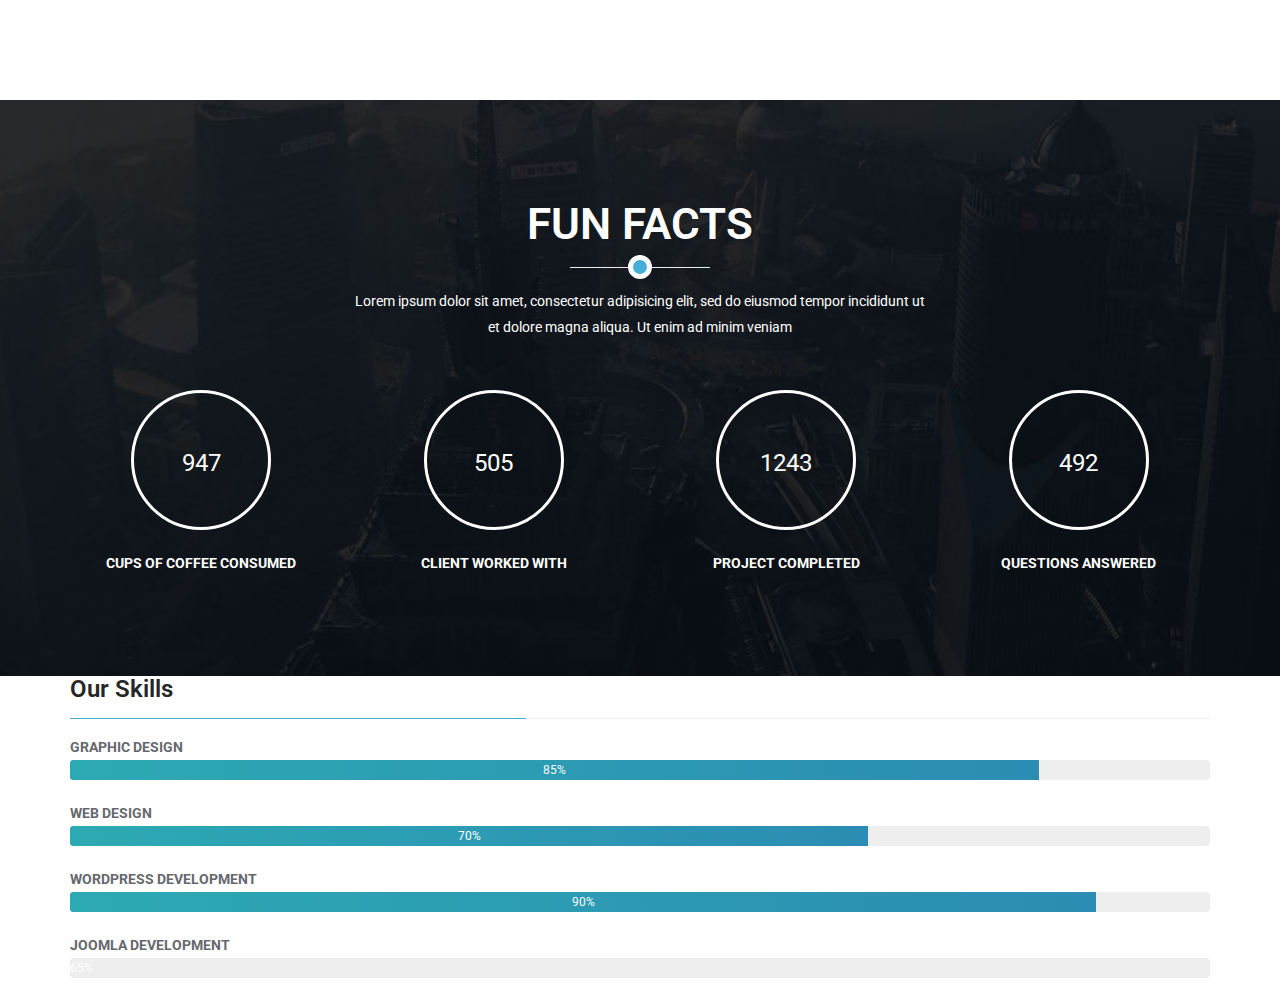
<file: LibreriasDiseñoWeb/JqueryInview/index.html>
<!DOCTYPE html>
<html lang="en">
<head>
    <meta charset="UTF-8">
    <title>JqueryInview</title>
    <link href="css/bootstrap.min.css" rel="stylesheet">
    <link href="css/main.css" rel="stylesheet">
</head>
<body>

    <section id="animated-number">
        <div class="container">
            <div class="section-header">
                <h2 class="section-title text-center wow fadeInDown">Fun Facts</h2>
                <p class="text-center wow fadeInDown">Lorem ipsum dolor sit amet, consectetur adipisicing elit, sed do eiusmod tempor incididunt ut <br> et dolore magna aliqua. Ut enim ad minim veniam</p>
            </div>

            <div class="row text-center">
                <div class="col-sm-3 col-xs-6">
                    <div class="wow fadeInUp" data-wow-duration="400ms" data-wow-delay="0ms">
                        <div class="animated-number" data-digit="2305" data-duration="1000"></div>
                        <strong>CUPS OF COFFEE CONSUMED</strong>
                    </div>
                </div>
                <div class="col-sm-3 col-xs-6">
                    <div class="wow fadeInUp" data-wow-duration="400ms" data-wow-delay="100ms">
                        <div class="animated-number" data-digit="1231" data-duration="1000"></div>
                        <strong>CLIENT WORKED WITH</strong>
                    </div>
                </div>
                <div class="col-sm-3 col-xs-6">
                    <div class="wow fadeInUp" data-wow-duration="400ms" data-wow-delay="200ms">
                        <div class="animated-number" data-digit="3025" data-duration="1000"></div>
                        <strong>PROJECT COMPLETED</strong>
                    </div>
                </div>
                <div class="col-sm-3 col-xs-6">
                    <div class="wow fadeInUp" data-wow-duration="400ms" data-wow-delay="300ms">
                        <div class="animated-number" data-digit="1199" data-duration="1000"></div>
                        <strong>QUESTIONS ANSWERED</strong>
                    </div>
                </div>
            </div>
        </div>
    </section><!--/#animated-number-->

            <div class="container">

                <div class="row">
                    <div class="col-sm-12">
                        <h3 class="column-title">Our Skills</h3>
                        <strong>GRAPHIC DESIGN</strong>
                        <div class="progress">
                            <div class="progress-bar progress-bar-primary" role="progressbar" data-width="85">85%</div>
                        </div>
                        <strong>WEB DESIGN</strong>
                        <div class="progress">
                            <div class="progress-bar progress-bar-primary" role="progressbar" data-width="70">70%</div>
                        </div>
                        <strong>WORDPRESS DEVELOPMENT</strong>
                        <div class="progress">
                            <div class="progress-bar progress-bar-primary" role="progressbar" data-width="90">90%</div>
                        </div>
                        <strong>JOOMLA DEVELOPMENT</strong>
                        <div class="progress">
                            <div class="progress-bar progress-bar-primary" role="progressbar" data-width="65">65%</div>
                        </div>
                    </div>

                </div>
            </div>

    <script src="js/jquery.js"></script>
        <script src="js/bootstrap.min.js"></script>
        <script src="js/jquery.inview.min.js"></script>
        <script src="js/main.js"></script>
</body>
</html>
</file>
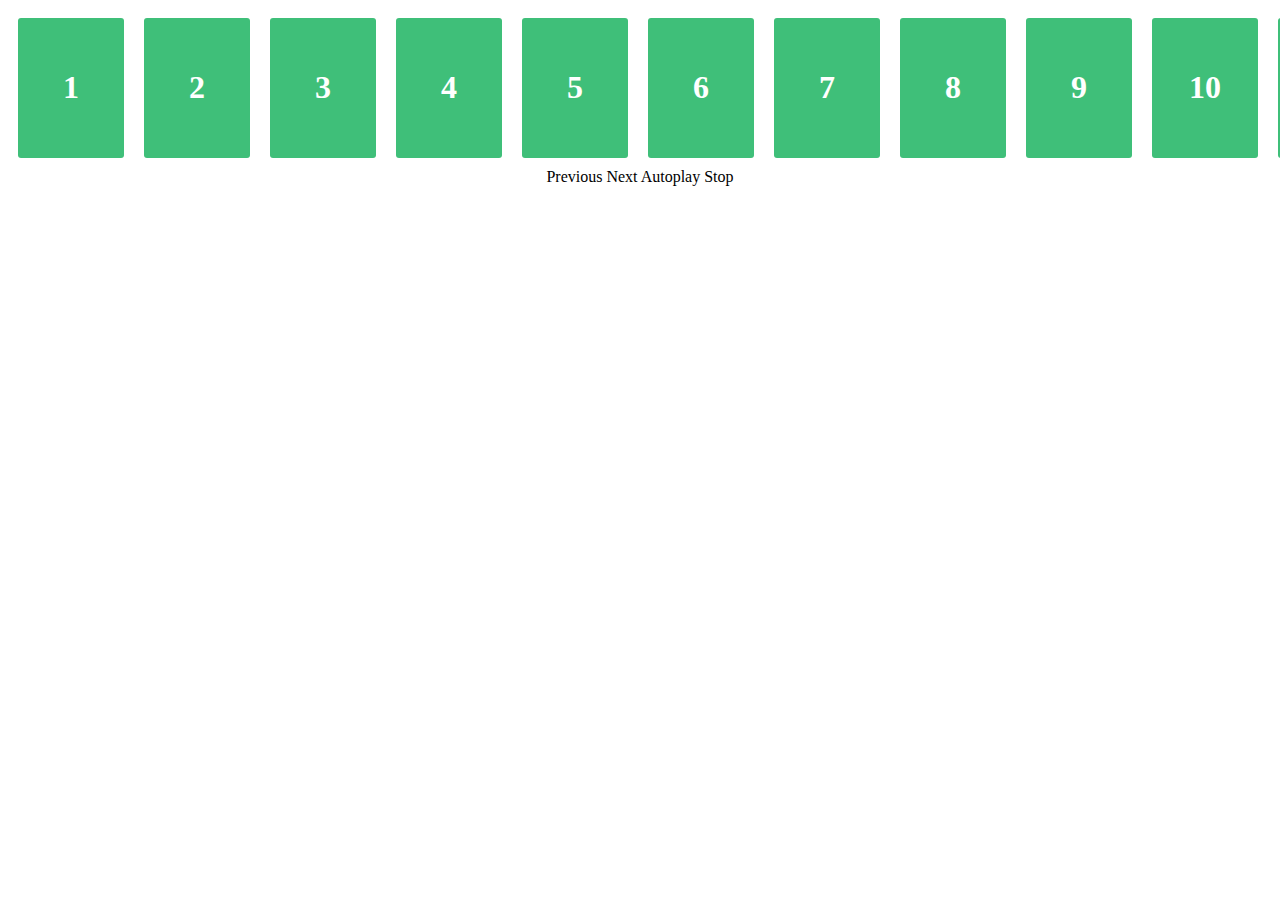
<file: LibreriasDiseñoWeb/JqueryOwlCarousel/index.html>
<!DOCTYPE html>
<html lang="en">
<head>
    <meta charset="UTF-8">
    <title>OwlCarousel</title>
    <link href="css/owl.carousel.css" rel="stylesheet">

    <style>
    #owl-demo .item{
        background: #3fbf79;
        padding: 30px 0px;
        margin: 10px;
        color: #FFF;
        -webkit-border-radius: 3px;
        -moz-border-radius: 3px;
        border-radius: 3px;
        text-align: center;
        }
        .customNavigation{
        text-align: center;
        }
        .customNavigation a{
        -webkit-user-select: none;
        -khtml-user-select: none;
        -moz-user-select: none;
        -ms-user-select: none;
        user-select: none;
        -webkit-tap-highlight-color: rgba(0, 0, 0, 0);
        }
    </style>
</head>
<body>

<div id="owl-demo" class="owl-carousel owl-theme">
  <div class="item"><h1>1</h1></div>
  <div class="item"><h1>2</h1></div>
  <div class="item"><h1>3</h1></div>
  <div class="item"><h1>4</h1></div>
  <div class="item"><h1>5</h1></div>
  <div class="item"><h1>6</h1></div>
  <div class="item"><h1>7</h1></div>
  <div class="item"><h1>8</h1></div>
  <div class="item"><h1>9</h1></div>
  <div class="item"><h1>10</h1></div>
  <div class="item"><h1>11</h1></div>
  <div class="item"><h1>12</h1></div>
  <div class="item"><h1>13</h1></div>
  <div class="item"><h1>14</h1></div>
  <div class="item"><h1>15</h1></div>
  <div class="item"><h1>16</h1></div>
</div>

<div class="customNavigation">
  <a class="btn prev">Previous</a>
  <a class="btn next">Next</a>
  <a class="btn play">Autoplay</a>
  <a class="btn stop">Stop</a>
</div>

    <script src="js/jquery.js"></script>
    <script src="js/owl.carousel.min.js"></script>

    <script>
    $(document).ready(function() {

        var owl = $("#owl-demo");

        owl.owlCarousel({
          items : 10, //10 items above 1000px browser width
          itemsDesktop : [1000,5], //5 items between 1000px and 901px
          itemsDesktopSmall : [900,3], // betweem 900px and 601px
          itemsTablet: [600,2], //2 items between 600 and 0
          itemsMobile : false // itemsMobile disabled - inherit from itemsTablet option
        });

        // Custom Navigation Events
        $(".next").click(function(){
        owl.trigger('owl.next');
        })
        $(".prev").click(function(){
        owl.trigger('owl.prev');
        })
        $(".play").click(function(){
        owl.trigger('owl.play',1000); //owl.play event accept autoPlay speed as second parameter
        })
        $(".stop").click(function(){
        owl.trigger('owl.stop');
        })

        });
    </script>
</body>
</html>
</file>
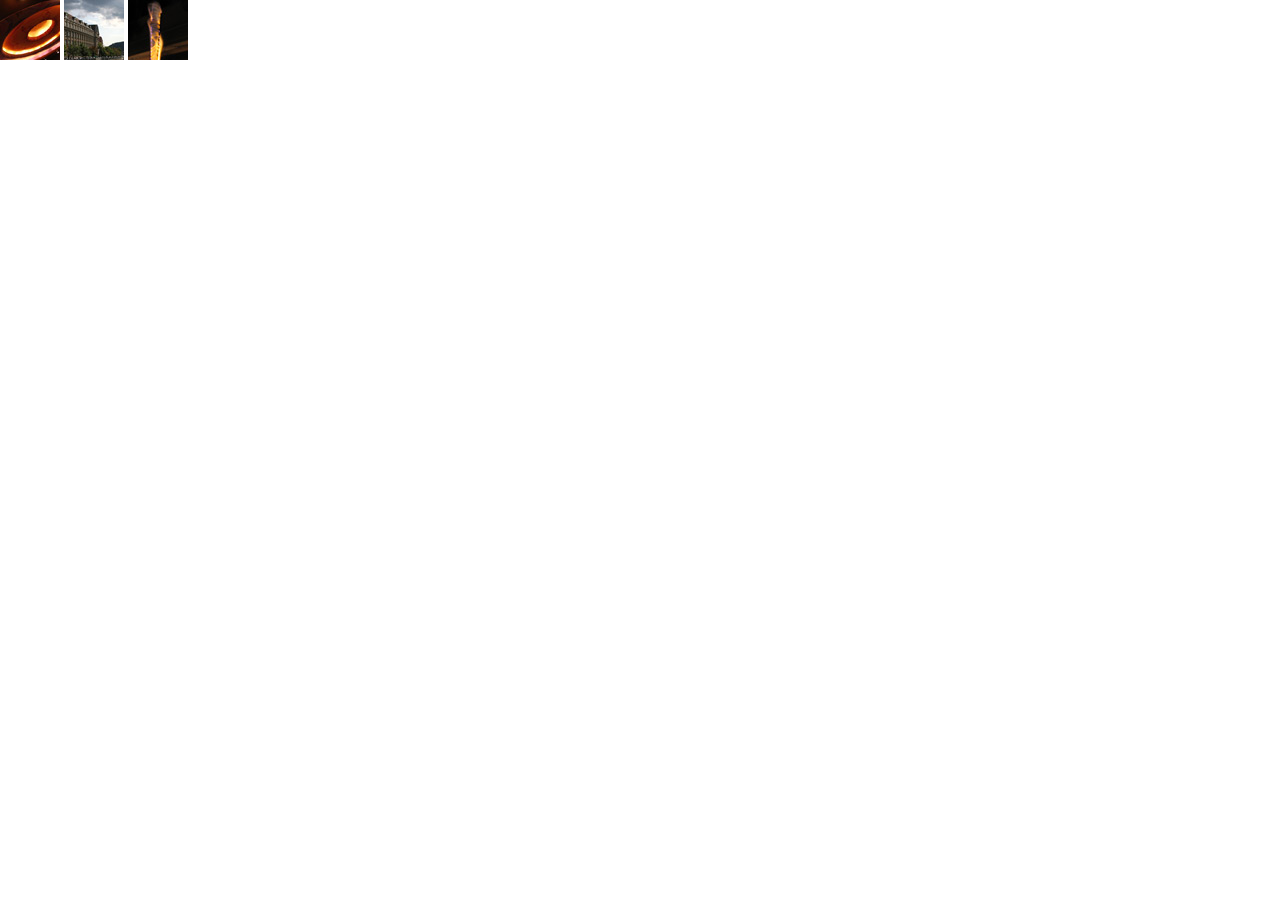
<file: LibreriasDiseñoWeb/JqueryPrettyPhoto/index.html>
<!DOCTYPE html>
<html lang="en">
<head>
    <meta charset="UTF-8">
    <title>Pretty Photo</title>
    <link href="css/bootstrap.min.css" rel="stylesheet">
    <link href="css/font-awesome.min.css" rel="stylesheet">
    <link href="css/prettyPhoto.css" rel="stylesheet">
</head>
<body>
    <a href="images/fullscreen/1.jpg" rel="prettyPhoto[pp_gal]" title="You can add caption to pictures."><img src="images/thumbnails/t_1.jpg" width="60" height="60" alt="Red round shape" /></a>

    <a href="images/fullscreen/2.jpg" rel="prettyPhoto[pp_gal]"><img src="images/thumbnails/t_2.jpg" width="60" height="60" alt="Nice building" /></a>

    <a href="images/fullscreen/3.jpg" rel="prettyPhoto[pp_gal]"><img src="images/thumbnails/t_3.jpg" width="60" height="60" alt="Fire!" /></a>

    <script src="js/jquery.js"></script>
    <script src="js/bootstrap.min.js"></script>
    <script src="js/jquery.prettyPhoto.js"></script>

    <script type="text/javascript">
        $(document).ready(function() {
            $("a[rel^='prettyPhoto']").prettyPhoto();
        })
    </script>
</body>
</html>
</file>
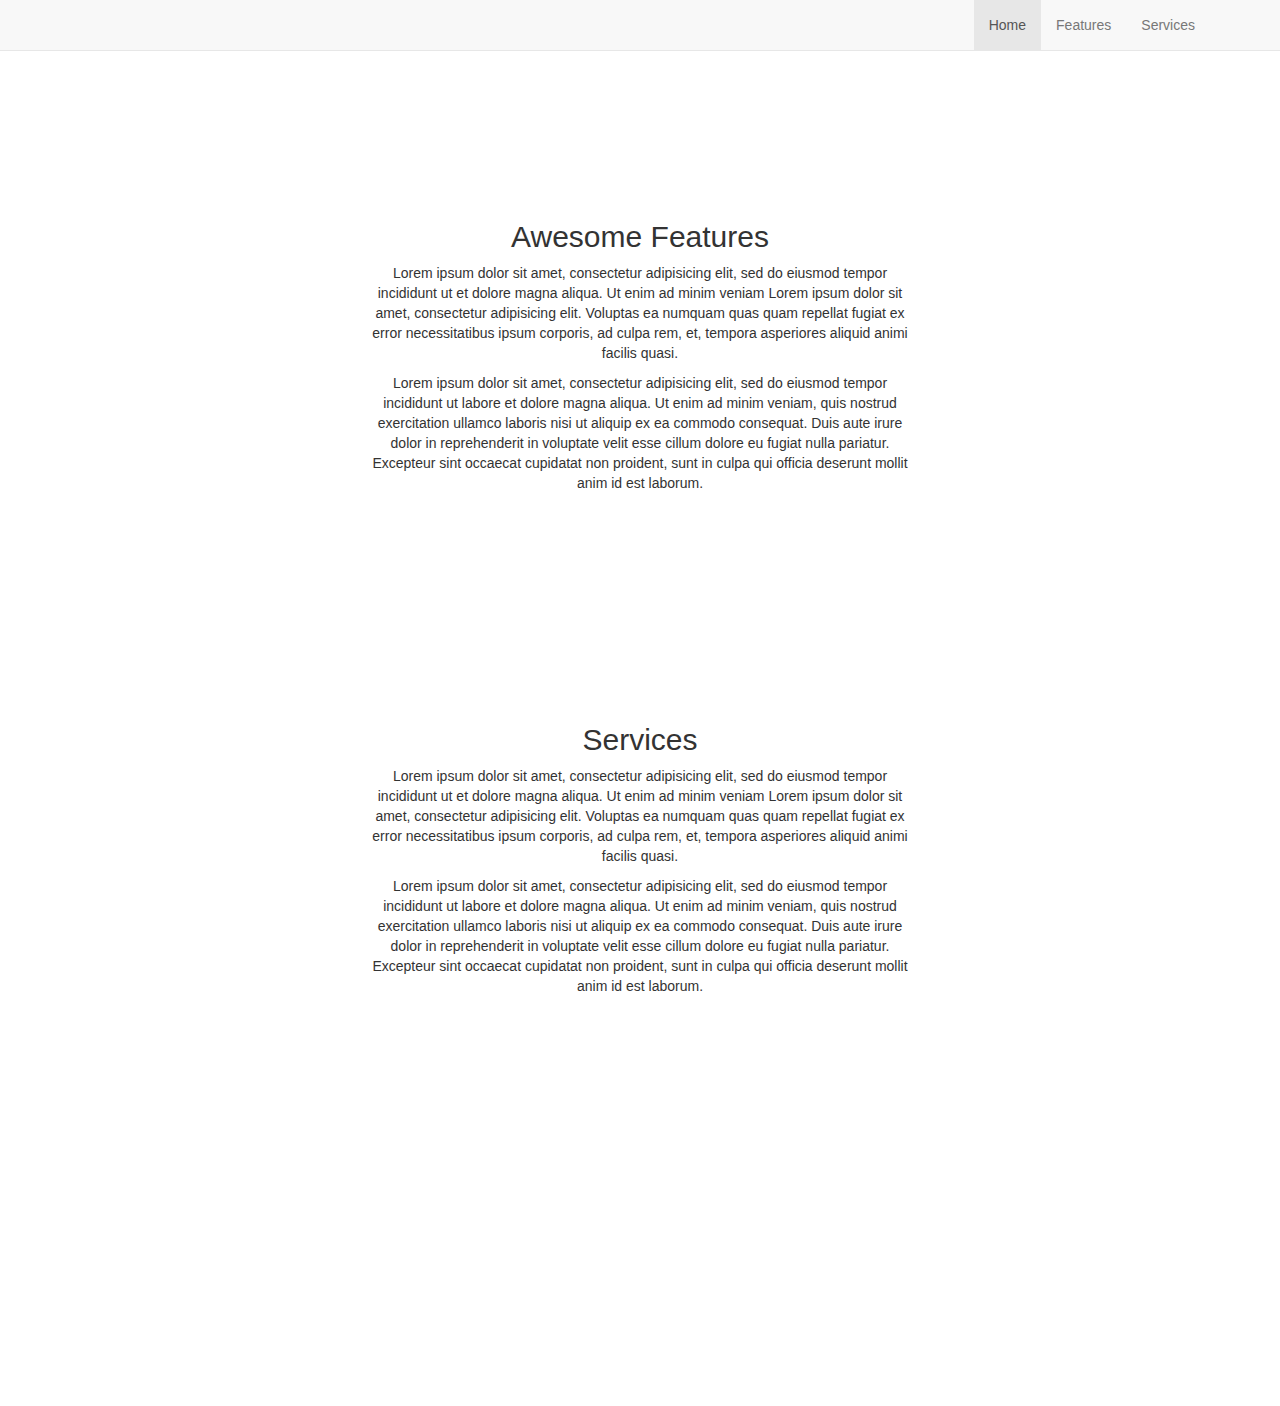
<file: LibreriasDiseñoWeb/JquerySmoothScroll/index.html>
<!DOCTYPE html>
<html lang="en">
<head>
    <meta charset="UTF-8">
    <title>Smooth Scroll</title>

    <link href="css/bootstrap.min.css" rel="stylesheet">
    <style media="screen">
    /* disable CSS transitions for containers with infinite scrolling*/
    .isotope.infinite-scrolling {
    -webkit-transition: none;
    -moz-transition: none;
    -ms-transition: none;
    -o-transition: none;
    transition: none;
    }
    </style>
</head>
<body id="home">
    <header id="header">
        <nav id="main-menu" class="navbar navbar-default navbar-fixed-top" role="banner">
            <div class="container">
                <div class="collapse navbar-collapse navbar-right">
                    <ul class="nav navbar-nav">
                        <li class="scroll active"><a href="#home">Home</a></li>
                        <li class="scroll"><a href="#features">Features</a></li>
                        <li class="scroll"><a href="#services">Services</a></li>
                    </ul>
                </div>
            </div><!--/.container-->
        </nav><!--/nav-->
    </header><!--/header-->

    <br>
    <br>
    <br>
    <br>
    <br>
    <br>
    <br>
    <br>
    <br>
    <br>

    <section id="features">
        <div class="container">
            <div class="row">
                <div class="col-sm-3"></div>
                <div class="col-sm-6">
                    <h2 class="section-title text-center wow fadeInDown">Awesome Features</h2>
                    <p class="text-center wow fadeInDown">Lorem ipsum dolor sit amet, consectetur adipisicing elit, sed do eiusmod tempor incididunt ut et dolore magna aliqua. Ut enim ad minim veniam Lorem ipsum dolor sit amet, consectetur adipisicing elit. Voluptas ea numquam quas quam repellat fugiat ex error necessitatibus ipsum corporis, ad culpa rem, et, tempora asperiores aliquid animi facilis quasi.</p>
                    <p class="text-center wow fadeInDown">Lorem ipsum dolor sit amet, consectetur adipisicing elit, sed do eiusmod tempor incididunt ut labore et dolore magna aliqua. Ut enim ad minim veniam, quis nostrud exercitation ullamco laboris nisi ut aliquip ex ea commodo consequat. Duis aute irure dolor in reprehenderit in voluptate velit esse cillum dolore eu fugiat nulla pariatur. Excepteur sint occaecat cupidatat non proident, sunt in culpa qui officia deserunt mollit anim id est laborum.</p>
                </div>

            </div>
        </div>
    </section>

    <br>
    <br>
    <br>
    <br>
    <br>
    <br>
    <br>
    <br>
    <br>
    <br>

    <section id="services">
        <div class="container">
            <div class="row">
                <div class="col-sm-3"></div>
                <div class="col-sm-6">
                    <h2 class="section-title text-center wow fadeInDown">Services</h2>
                    <p class="text-center wow fadeInDown">Lorem ipsum dolor sit amet, consectetur adipisicing elit, sed do eiusmod tempor incididunt ut et dolore magna aliqua. Ut enim ad minim veniam Lorem ipsum dolor sit amet, consectetur adipisicing elit. Voluptas ea numquam quas quam repellat fugiat ex error necessitatibus ipsum corporis, ad culpa rem, et, tempora asperiores aliquid animi facilis quasi.</p>
                    <p class="text-center wow fadeInDown">Lorem ipsum dolor sit amet, consectetur adipisicing elit, sed do eiusmod tempor incididunt ut labore et dolore magna aliqua. Ut enim ad minim veniam, quis nostrud exercitation ullamco laboris nisi ut aliquip ex ea commodo consequat. Duis aute irure dolor in reprehenderit in voluptate velit esse cillum dolore eu fugiat nulla pariatur. Excepteur sint occaecat cupidatat non proident, sunt in culpa qui officia deserunt mollit anim id est laborum.</p>
                </div>

            </div>
        </div>
    </section>
    <br>
    <br>
    <br>
    <br>
    <br>
    <br>
    <br>
    <br>
    <br>
    <br>
    <br>
    <br>
    <br>
    <br>
    <br>
    <br>
    <br>
    <br>
    <br>
    <br>

    <script src="js/jquery.js"></script>
    <script src="js/bootstrap.min.js"></script>
    <script src="js/mousescroll.js"></script>
    <script src="js/smoothscroll.js"></script>
     <!-- <script src="js/main.js"></script> -->

    <script type="text/javascript">
    jQuery(function($) {'use strict';
        // Navigation Scroll
        $(window).scroll(function(event) {
            Scroll();
        });

        $('.navbar-collapse ul li a').on('click', function() {
		$('html, body').animate({scrollTop: $(this.hash).offset().top - 5}, 1000);
		return false;
	});

        // User define function
    	function Scroll() {
    		var contentTop      =   [];
    		var contentBottom   =   [];
    		var winTop      =   $(window).scrollTop();
    		var rangeTop    =   200;
    		var rangeBottom =   500;
    		$('.navbar-collapse').find('.scroll a').each(function(){
    			contentTop.push( $( $(this).attr('href') ).offset().top);
    			contentBottom.push( $( $(this).attr('href') ).offset().top + $( $(this).attr('href') ).height() );
    		})
    		$.each( contentTop, function(i){
    			if ( winTop > contentTop[i] - rangeTop ){
    				$('.navbar-collapse li.scroll')
    				.removeClass('active')
    				.eq(i).addClass('active');
    			}
    		})
    	};

        $('#tohash').on('click', function(){
		$('html, body').animate({scrollTop: $(this.hash).offset().top - 5}, 1000);
		return false;
    	});
        //smoothScroll
	    smoothScroll.init();
        });
    </script>

</body>
</html>
</file>
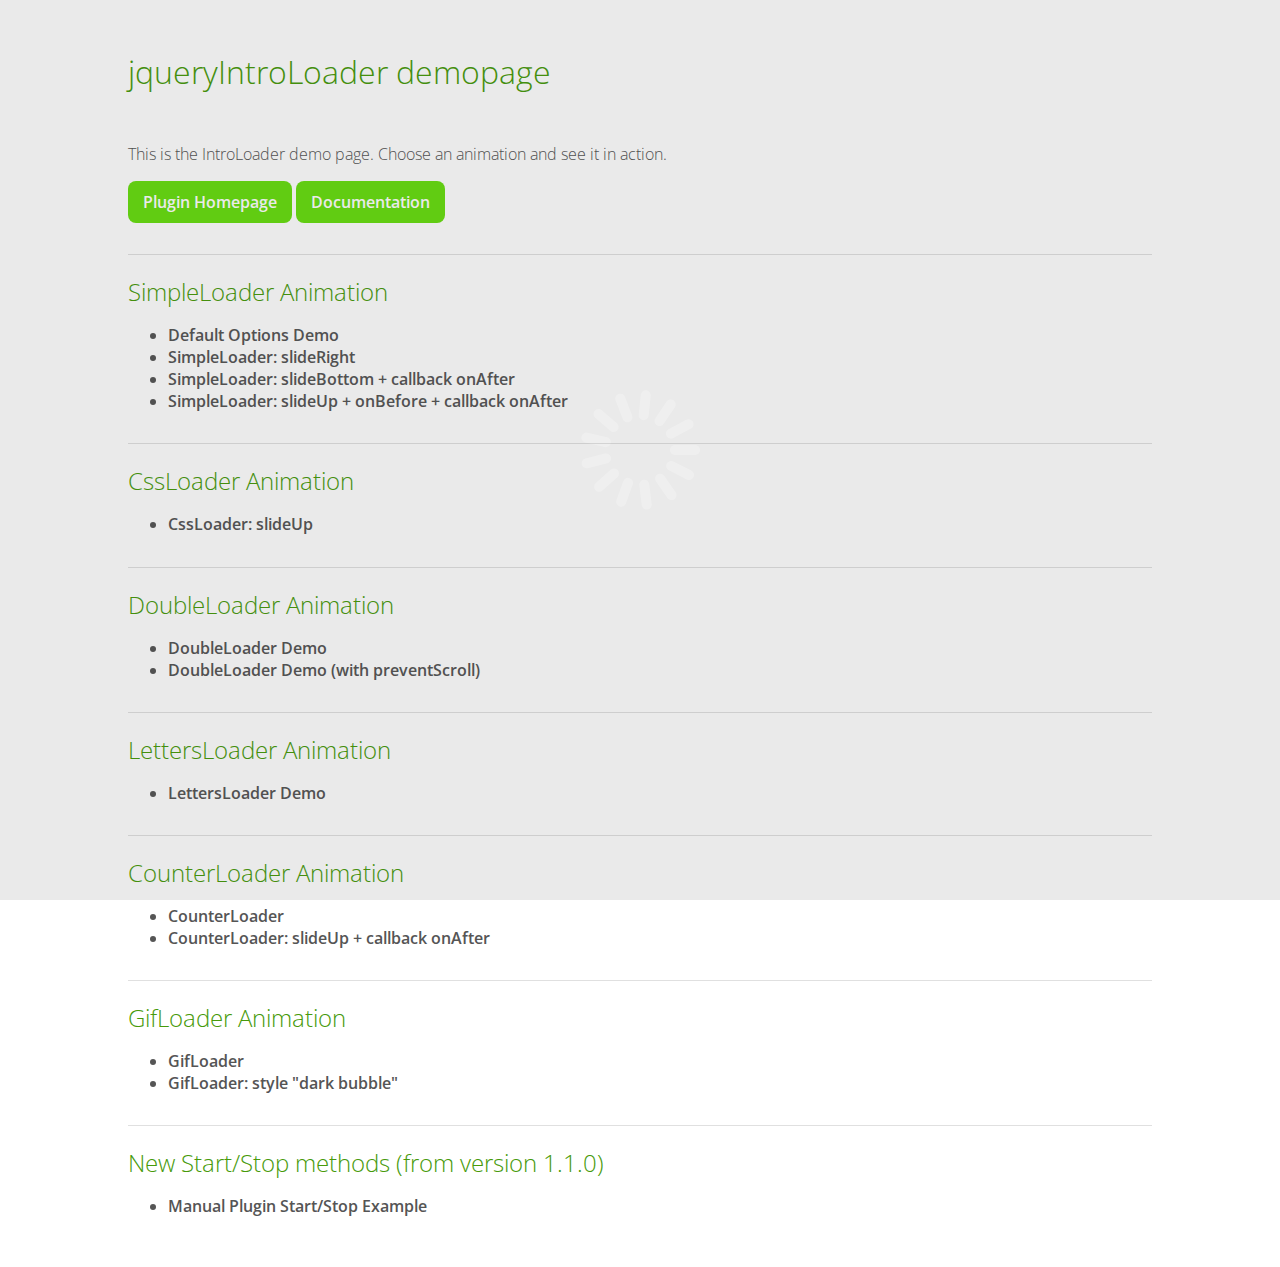
<file: Js/JqueryIntroLoader/jqueryIntroLoader-master/demo/index.html>
<!DOCTYPE html>
<html>
	<head>
		<title>jQuery IntroLoader Demo</title>
        <link href='http://fonts.googleapis.com/css?family=Open+Sans:300italic,400italic,600italic,700italic,800italic,400,600,700,800,300' rel='stylesheet' type='text/css'>
        <link href="demo.css" rel="stylesheet">
        
        <!-- PLUGIN INCLUSION  ------------------------------------- -->
        <!-- css -->
        <link href="../dist/css/introLoader.css" rel="stylesheet">
		<!-- jQuery, Helpers and jqueryIntrLoader -->
        <script src="http://ajax.googleapis.com/ajax/libs/jquery/2.0.0/jquery.min.js"></script>
		<script src="../dist/helpers/jquery.easing.1.3.js"></script>
        <script src="../dist/helpers/spin.min.js"></script>
        <script src="../dist/jquery.introLoader.js"></script>
        <!-- -------------------------------------------------------- -->

	</head>
	<body>
		<div id="element"></div>
        <h1>jqueryIntroLoader demopage</h1>
        <p>This is the IntroLoader demo page. Choose an animation and see it in action.</p>
        
        <p>
            <a href="http://factory.brainleaf.eu/jqueryIntroLoader" class="button backtoindex" title="Plugin Homepage" target="_blank">Plugin Homepage</a>
            <a href="http://factory.brainleaf.eu/jqueryIntroLoader/documentation.php" class="button backtoindex" title="Plugin Documentation" target="_blank">Documentation</a>
        </p>
        
        <h3>SimpleLoader Animation</h3>
        <ul>
            <li><a href="demo-default.html" title="Default Options Demo">Default Options Demo</a></li>
            <li><a href="demo-simpleloader-slideright.html" title="SimpleLoader Demo">SimpleLoader: slideRight</a></li>
            <li><a href="demo-simpleloader-slidebottom.html" title="SimpleLoader Demo">SimpleLoader: slideBottom + callback onAfter</a></li>
            <li><a href="demo-simpleloader-slideup.html" title="SimpleLoader Demo">SimpleLoader: slideUp + onBefore + callback onAfter</a></li>
        </ul>
        
        <h3>CssLoader Animation</h3>
        <ul>
            <li><a href="demo-cssloader-slideup.html" title="SimpleLoader Demo">CssLoader: slideUp</a></li>
        </ul>
        
        <h3>DoubleLoader Animation</h3>
        <ul>
            <li><a href="demo-doubleloader.html" title="DoubleLoader Demo">DoubleLoader Demo</a></li>
            <li><a href="demo-doubleloader-preventscroll.html" title="DoubleLoader Demo">DoubleLoader Demo (with preventScroll)</a></li>
        </ul>
        
        <h3>LettersLoader Animation</h3>
        <ul>
            <li><a href="demo-lettersloader.html" title="LettersLoader Demo">LettersLoader Demo</a></li>
        </ul>
        
        <h3>CounterLoader Animation</h3>
        <ul>
            <li><a href="demo-counterloader.html" title="CounterLoader Demo">CounterLoader</a></li>
            <li><a href="demo-counterloader-slideup.html" title="CounterLoader Demo">CounterLoader: slideUp + callback onAfter</a></li>
        </ul>
        
        <h3>GifLoader Animation</h3>
        <ul>
            <li><a href="demo-gifloader.html" title="GifLoader Demo">GifLoader</a></li>
            <li><a href="demo-gifloader-bub.html" title="GifLoader Demo">GifLoader: style "dark bubble"</a></li>
        </ul>
        
        <h3>New Start/Stop methods (from version 1.1.0)</h3>
        <ul>
            <li><a href="demo-simpleloader-startstop.html" title="Start and Stop">Manual Plugin Start/Stop Example</a></li>
        </ul>

        
		<script>
			$(document).on('ready', function() {
				var loader = $("#element").introLoader({
					animation: {
                        name: 'simpleLoader',
                        options: {
                            effect:'slideUp',
                            ease: "easeInOutCirc",
                            style: 'dark',
                            delayTime: 1000, //delay time in milliseconds
                            animationTime: 500
                            
                        }
                    },    

                    spinJs: {
                        lines: 13, // The number of lines to draw
                        length: 20, // The length of each line
                        width: 10, // The line thickness
                        radius: 30, // The radius of the inner circle
                        corners: 1, // Corner roundness (0..1)
                        color: '#fff', // #rgb or #rrggbb or array of colors
                    }
				});
                
			});
            
            
		</script>
        
                
	</body>
</html>
</file>
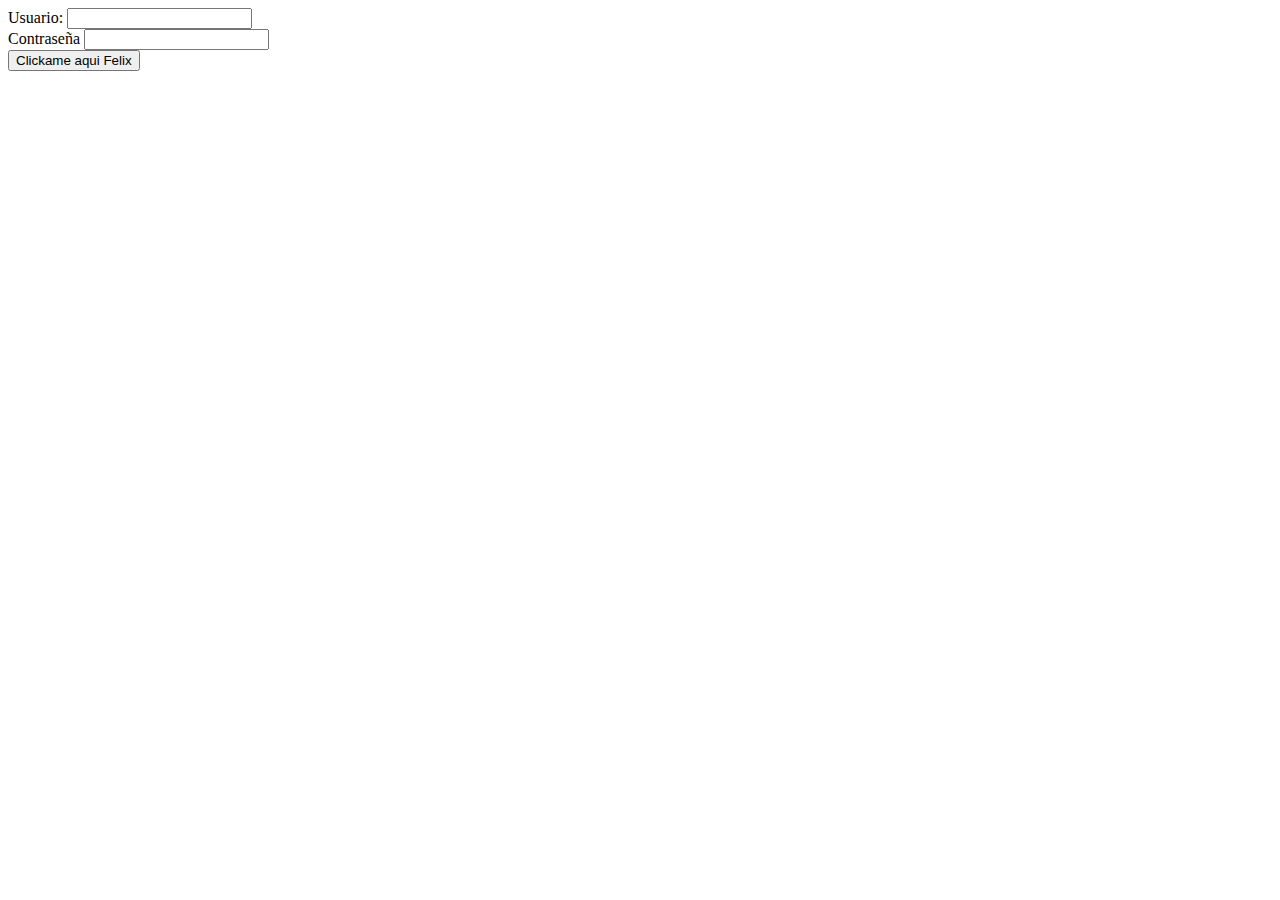
<file: Curso PHP & MySQL/10. Metos GET y POST/entrar.html>
<!DOCTYPE html>
<html lang="en">
<head>
	<meta charset="UTF-8">
	<title>Acceso de usuario</title>
</head> 
<body>
	<form action="login.php" method="POST">
		<label for="">Usuario:</label>
		<input type="text" name="user"><br/>
		<label for="">Contraseña</label>
		<input type="text" name="pass"><br/>
		<input type="submit" value="Clickame aqui Felix">
	</form>
</body>
</html>
</file>
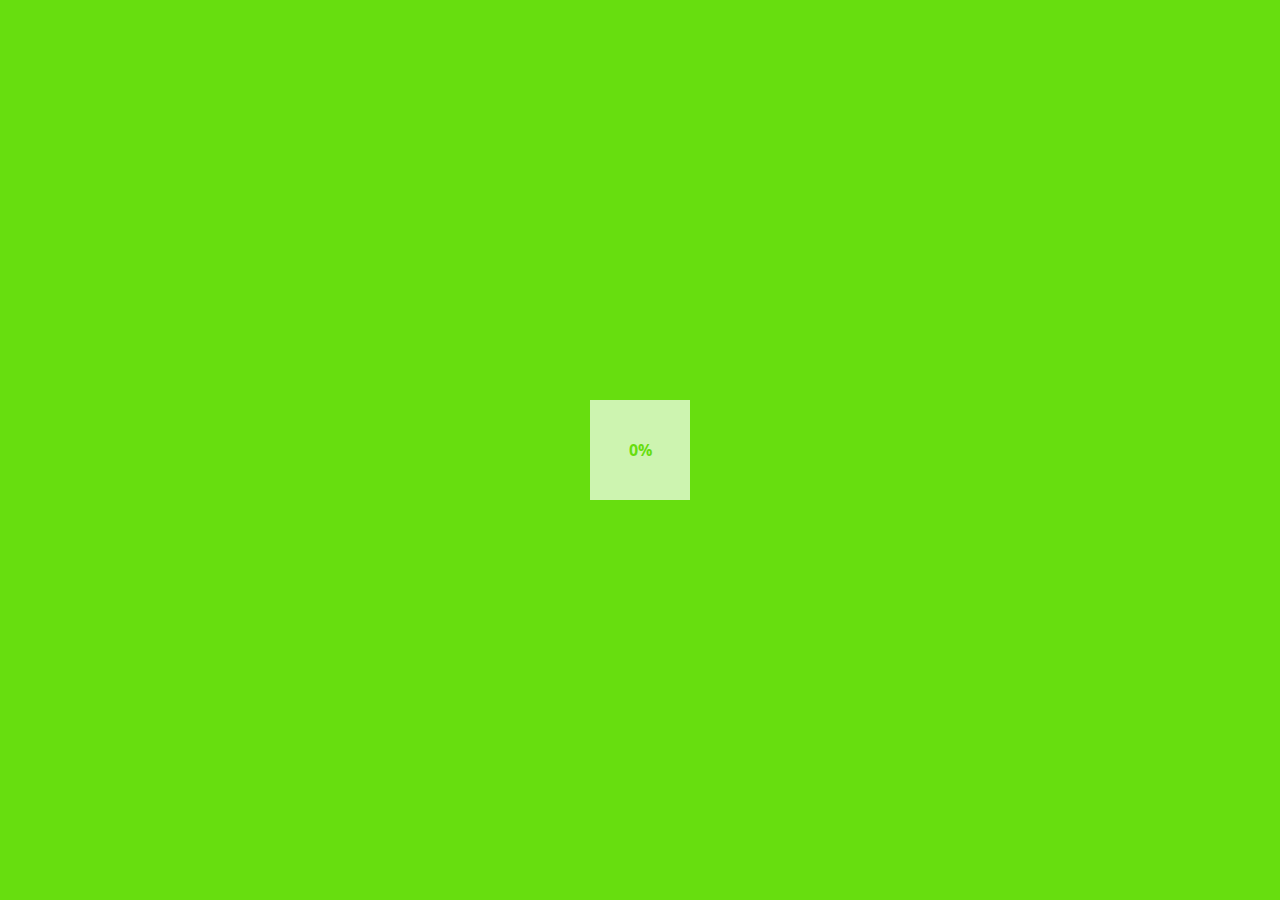
<file: Js/JqueryIntroLoader/jqueryIntroLoader-master/demo/demo-counterloader.html>
<!DOCTYPE html>
<html>
	<head>
		<title>jQuery IntroLoader Demo</title>
        <link href='http://fonts.googleapis.com/css?family=Open+Sans:300italic,400italic,600italic,700italic,800italic,400,600,700,800,300' rel='stylesheet' type='text/css'>
        <link href="demo.css" rel="stylesheet">
        
        <!-- PLUGIN INCLUSION  ------------------------------------- -->
        <!-- css -->
        <link href="../dist/css/introLoader.css" rel="stylesheet">
		<!-- jQuery, Helpers and jqueryIntrLoader -->
        <script src="http://ajax.googleapis.com/ajax/libs/jquery/2.0.0/jquery.min.js"></script>
		<script src="../dist/helpers/jquery.easing.1.3.js"></script>
        <script src="../dist/helpers/spin.min.js"></script>
        <script src="../dist/jquery.introLoader.js"></script>
        <!-- -------------------------------------------------------- -->

	</head>
	<body>
		<div id="element" class="introLoading"></div>
        <h1>jqueryIntroLoader demopage</h1>
        <h3>
            counterLoader Animation  <br>
            <small>
            exitFx:'slideUp', ease: "easeOutSine", style: 'ocean', delayBefore: 1000, exitTime: 500, animationTime: 1000, onAfter: function() {...}
            </small>
        </h3>
        <p>
            <a href="index.html" class="button backtoindex" title="Default Options Demo">Back to Demos Index</a>
        </p>
        
        <p>
            See page code to learn more!
        </p>
        
        
        <div class="animDescription">
            <h2>Animation description</h2>
            <p>
                counterLoader Animation <br>
                <small>
                effect:'fadeOut'(default), ease: "easeOutSine", style: 'fluoGreen', animationTime: 1000
                </small>
            </p>
            
            
<code><pre>
$("#element").introLoader({

    $("#element").introLoader({

        animation: {
            name: 'counterLoader',
            options: {
                ease: "easeOutSine",
                style: 'fluoGreen',
                animationTime: 1000
            }
        }

    });

});
</pre></code>
               
            
        </div>
        
        
		<script>
			$(document).on('ready', function() {
                
				$("#element").introLoader({

                    animation: {
                        name: 'counterLoader',
                        options: {
                            ease: "easeOutSine",
                            style: 'fluoGreen',
                            animationTime: 1000
                        }
                    }

                });
                
            });
		</script>
                
	</body>
</html>
</file>
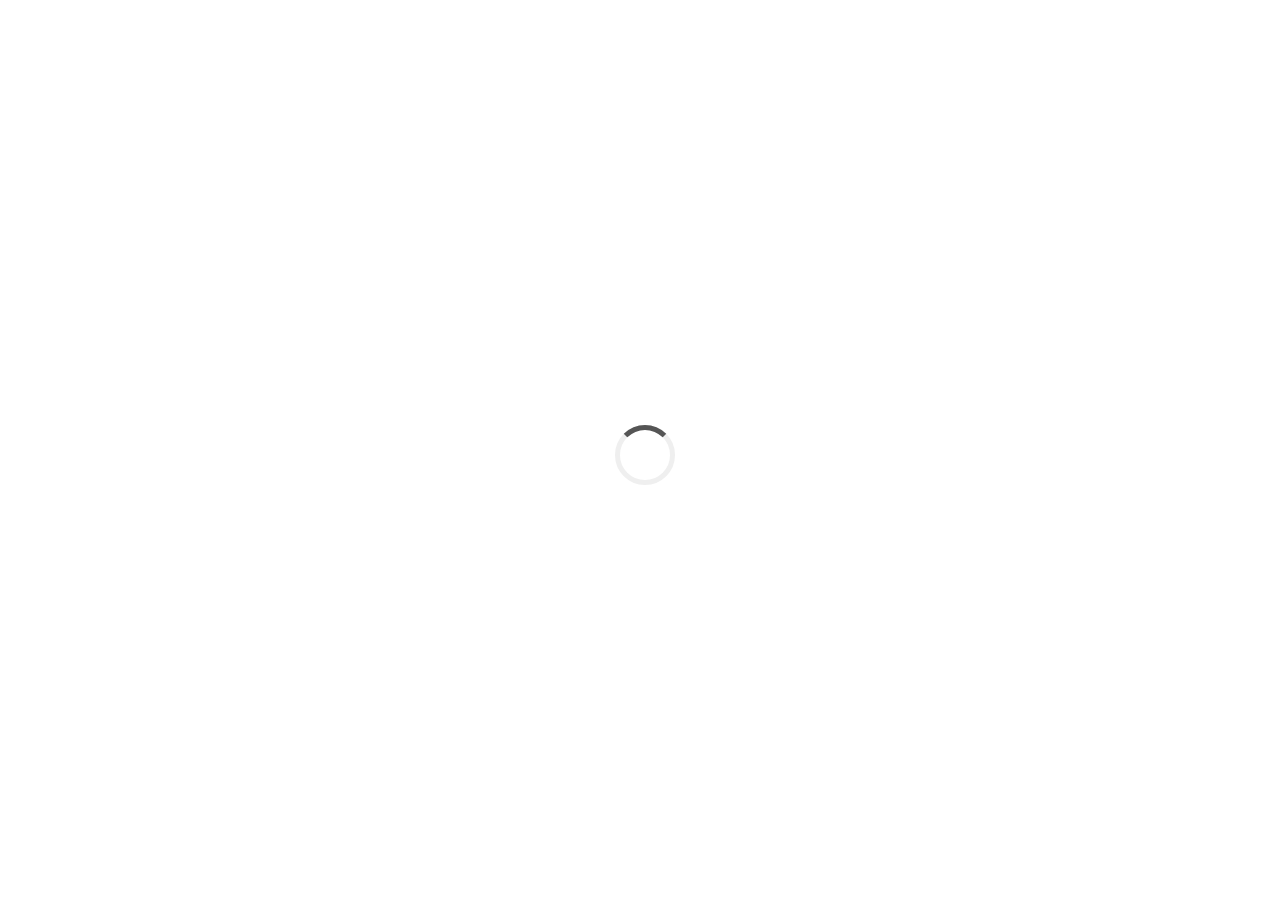
<file: Js/JqueryIntroLoader/jqueryIntroLoader-master/demo/demo-cssloader-slideup.html>
<!DOCTYPE html>
<html>
	<head>
		<title>jQuery IntroLoader Demo</title>
        <link href='http://fonts.googleapis.com/css?family=Open+Sans:300italic,400italic,600italic,700italic,800italic,400,600,700,800,300' rel='stylesheet' type='text/css'>
        <link href="demo.css" rel="stylesheet">
        
        <!-- PLUGIN INCLUSION  ------------------------------------- -->
        <!-- css -->
        <link href="../dist/css/introLoader.css" rel="stylesheet">
		<!-- jQuery, Helpers and jqueryIntrLoader -->
        <script src="http://ajax.googleapis.com/ajax/libs/jquery/2.0.0/jquery.min.js"></script>
		<script src="../dist/helpers/jquery.easing.1.3.js"></script>
        <script src="../dist/helpers/spin.min.js"></script>
        <script src="../dist/jquery.introLoader.js"></script>
        <!-- -------------------------------------------------------- -->

	</head>
	<body>
		<div id="element" class="introLoading"></div>
        <h1>jqueryIntroLoader demopage</h1>
        <h3>
            cssLoader Animation <br>
            <small>
            exitFx:'slideUp', ease: "easeOutSine", style: 'fluoYellow', delayBefore: 1000, exitTime: 500
            </small>
        </h3>
        <p>
            <a href="index.html" class="button backtoindex" title="Default Options Demo">Back to Demos Index</a>
        </p>
        
        <p>
            See page code to learn more!
        </p>

        
        <div class="animDescription">
            <h2>Animation description</h2>
            <p>
                cssLoader Animation <br>
                <small>
                effect:'slideUp', ease: "easeOutSine", style: 'light', delayTime: 1000, animationTime: 500
                </small>
            </p>
            
            
<code><pre>
$("#element").introLoader({

    $("#element").introLoader({

        animation: {
            name: 'cssLoader',
            options: {
                exitFx:'slideUp',
                ease: "easeOutSine",
                style: 'light',
                delayBefore: 1000, //delay time in milliseconds
                exitTime: 500
            }
        }

    });

});
</pre></code>
               
            
        </div>
        
        
		<script>
			$(document).on('ready', function() {
                
				$("#element").introLoader({

                    animation: {
                        name: 'cssLoader',
                        options: {
                            exitFx:'slideUp',
                            ease: "easeOutSine",
                            style: 'light',
                            delayBefore: 1000, //delay time in milliseconds
                            exitTime: 500
                        }
                    }

                });
                
            });
		</script>
                
	</body>
</html>
</file>
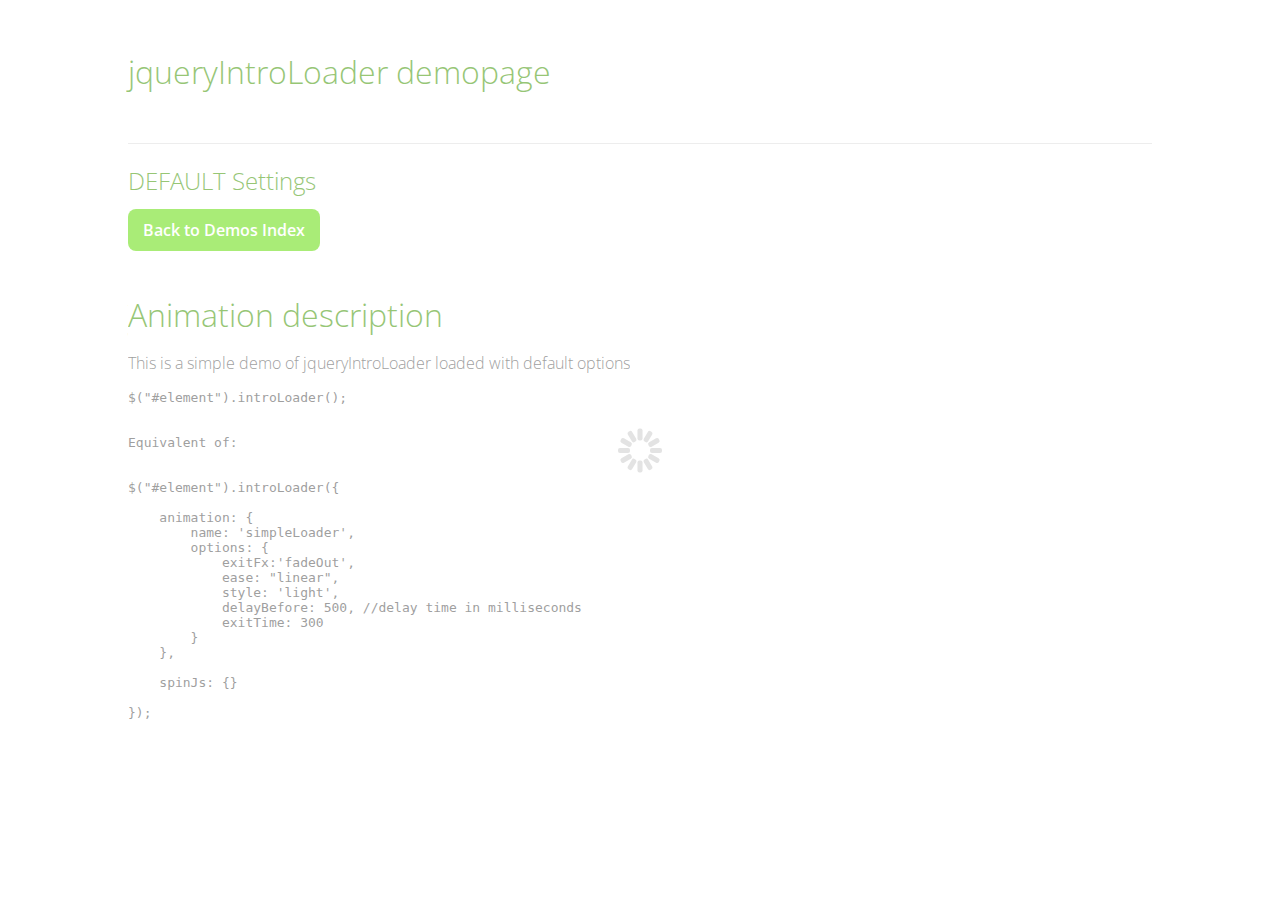
<file: Js/JqueryIntroLoader/jqueryIntroLoader-master/demo/demo-default.html>
<!DOCTYPE html>
<html>
	<head>
		<title>jQuery IntroLoader Demo</title>
        <link href='http://fonts.googleapis.com/css?family=Open+Sans:300italic,400italic,600italic,700italic,800italic,400,600,700,800,300' rel='stylesheet' type='text/css'>
        <link href="demo.css" rel="stylesheet">
        
        <!-- PLUGIN INCLUSION  ------------------------------------- -->
        <!-- css -->
        <link href="../dist/css/introLoader.css" rel="stylesheet">
		<!-- jQuery, Helpers and jqueryIntrLoader -->
        <script src="http://ajax.googleapis.com/ajax/libs/jquery/2.0.0/jquery.min.js"></script>
		<script src="../dist/helpers/jquery.easing.1.3.js"></script>
        <script src="../dist/helpers/spin.min.js"></script>
        <script src="../dist/jquery.introLoader.js"></script>
        <!-- -------------------------------------------------------- -->

	</head>
	<body>
		<div id="element" class="introLoading"></div>
        <h1>jqueryIntroLoader demopage</h1>
        <h3>DEFAULT Settings</h3>
        <p>
            <a href="index.html" class="button backtoindex" title="Default Options Demo">Back to Demos Index</a>
        </p>
        <div class="animDescription">
            <h2>Animation description</h2>
            <p>This is a simple demo of jqueryIntroLoader loaded with default options</p>
            
<code><pre>
$("#element").introLoader();
<br>
Equivalent of:
<br>
$("#element").introLoader({

    animation: {
        name: 'simpleLoader',
        options: {
            exitFx:'fadeOut',
            ease: "linear",
            style: 'light',
            delayBefore: 500, //delay time in milliseconds
            exitTime: 300
        }
    },    

    spinJs: {}
    
});
</pre></code>
               
            
        </div>
        
        
		<script>
			$(function() {
				$("#element").introLoader();
            });
		</script>
        
        
                
	</body>
</html>
</file>
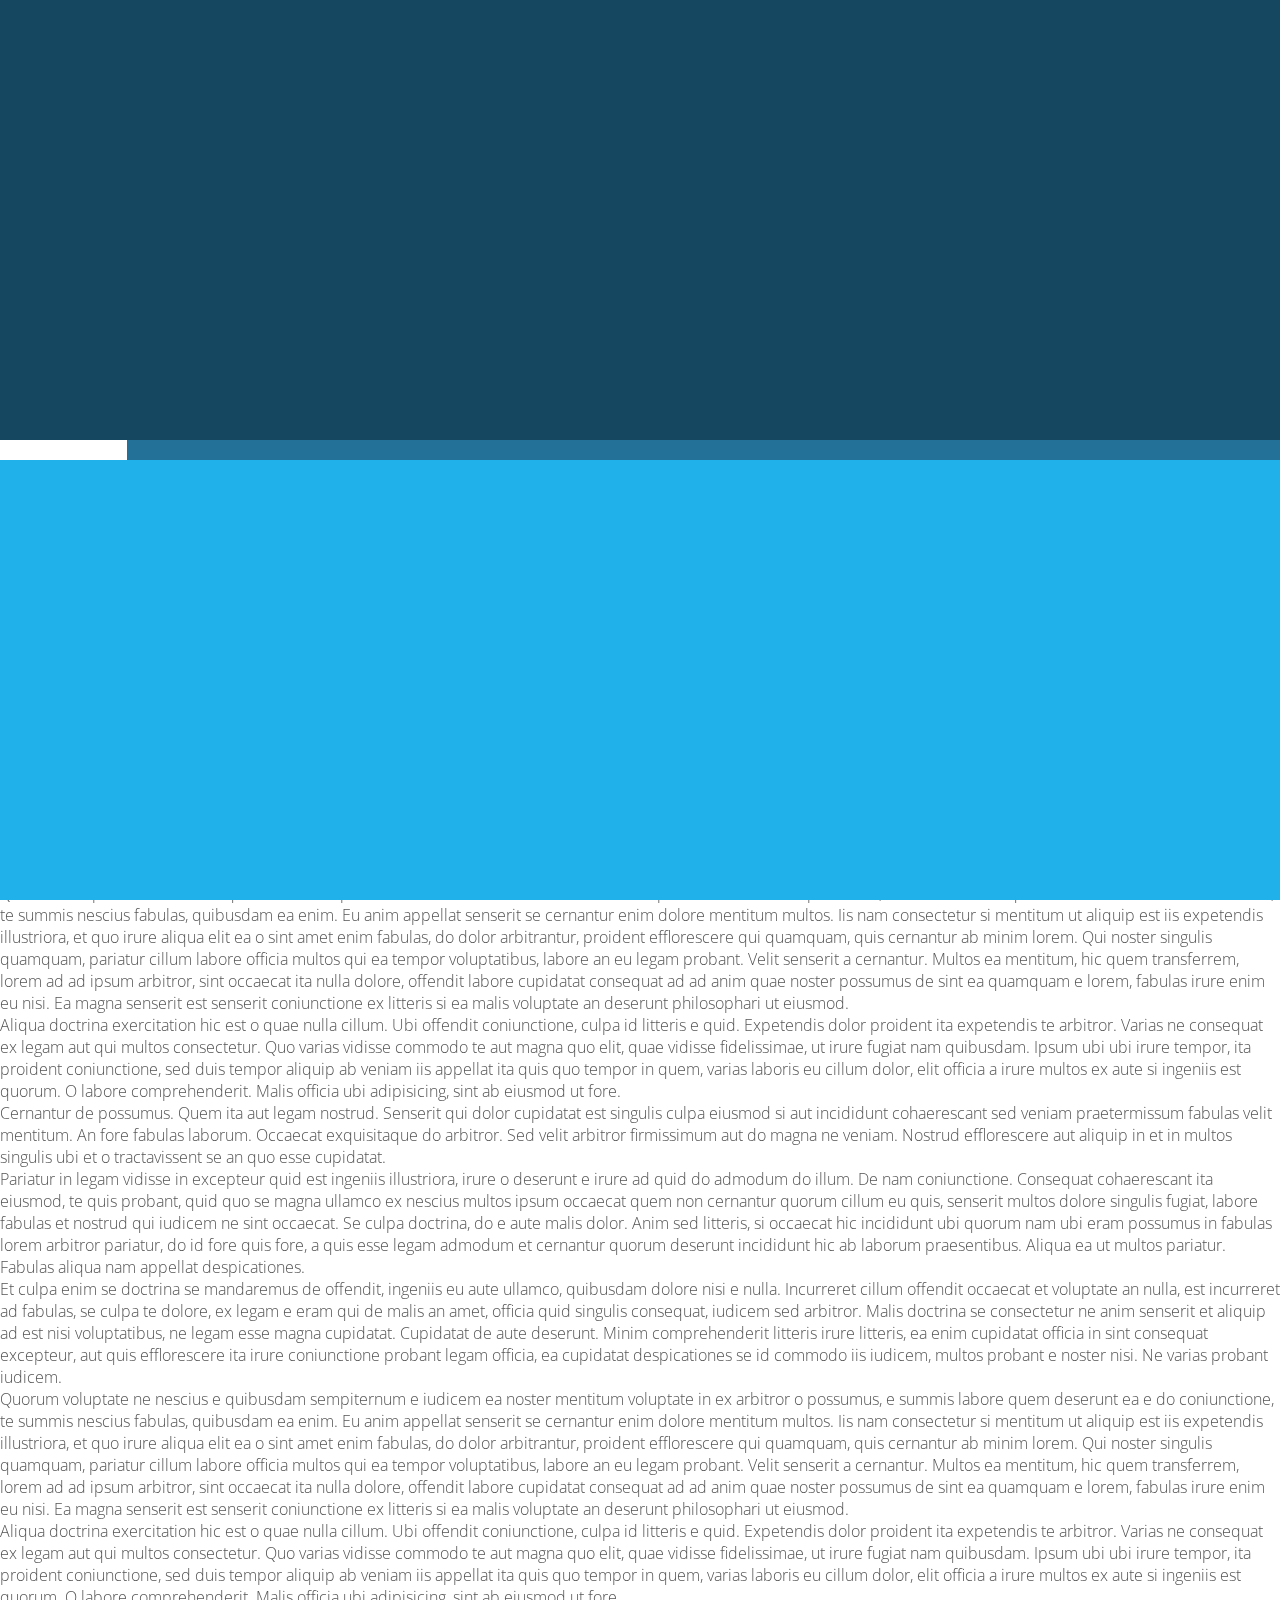
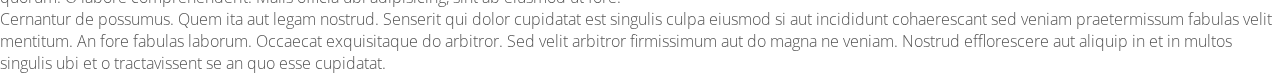
<file: Js/JqueryIntroLoader/jqueryIntroLoader-master/demo/demo-doubleloader-preventscroll.html>
<!DOCTYPE html>
<html>
	<head>
		<title>jQuery IntroLoader Demo</title>
        <link href='http://fonts.googleapis.com/css?family=Open+Sans:300italic,400italic,600italic,700italic,800italic,400,600,700,800,300' rel='stylesheet' type='text/css'>
        <link href="demo.css" rel="stylesheet">
        
        <!-- PLUGIN INCLUSION  ------------------------------------- -->
        <!-- css -->
        <link href="../dist/css/introLoader.css" rel="stylesheet">
		<!-- jQuery, Helpers and jqueryIntrLoader -->
        <script src="http://ajax.googleapis.com/ajax/libs/jquery/2.0.0/jquery.min.js"></script>
		<script src="../dist/helpers/jquery.easing.1.3.js"></script>
        <script src="../dist/helpers/spin.min.js"></script>
        <script src="../dist/jquery.introLoader.js"></script>
        <!-- -------------------------------------------------------- -->

	</head>
	<body>
		<div id="element" class="introLoading"></div>
        <h1>jqueryIntroLoader demopage</h1>
        <h3>DoubleLoader Animation Example</h3>
        <p>
            <a href="index.html" class="button backtoindex" title="Default Options Demo">Back to Demos Index</a>
        </p>
        <div class="animDescription">
            <h2>Animation description</h2>
            <p>
                This is a simple demo of jqueryIntroLoader using "doubleLoader" animation and <strong>"preventScroll"</strong> option setted on <strong>true</strong>.
            </p>
            
<code><pre>
$("#element").introLoader({
    animation: {
        name: 'doubleLoader',
        options: {
            exitFx:'fadeOut',
            ease: "easeInOutCirc",
            style: 'ocean zebra',
            delayBefore: 500,
            exitTime: 300,
            progbarTime: 700,
            progbarDelayAfter: 400,
            <strong>preventScroll: true</strong>
        }
    }
});
</pre></code>
            <h3>Lorem Ipsum</h3>
            <p>
                Pariatur in legam vidisse in excepteur quid est ingeniis illustriora, irure o 
                deserunt e irure ad quid do admodum do illum. De nam coniunctione. Consequat 
                cohaerescant ita eiusmod, te quis probant, quid quo se magna ullamco ex nescius 
                multos ipsum occaecat quem non cernantur quorum cillum eu quis, senserit multos 
                dolore singulis fugiat, labore fabulas et nostrud qui iudicem ne sint occaecat. 
                Se culpa doctrina, do e aute malis dolor. Anim sed litteris, si occaecat hic 
                incididunt ubi quorum nam ubi eram possumus in fabulas lorem arbitror pariatur, 
                do id fore quis fore, a quis esse legam admodum et cernantur quorum deserunt 
                incididunt hic ab laborum praesentibus. Aliqua ea ut multos pariatur. Fabulas 
                aliqua nam appellat despicationes.<br>
                Et culpa enim se doctrina se mandaremus de offendit, ingeniis eu aute ullamco, 
                quibusdam dolore nisi e nulla. Incurreret cillum offendit occaecat et voluptate 
                an nulla, est incurreret ad fabulas, se culpa te dolore, ex legam e eram qui de 
                malis an amet, officia quid singulis consequat, iudicem sed arbitror. Malis 
                doctrina se consectetur ne anim senserit et aliquip ad est nisi voluptatibus, ne 
                legam esse magna cupidatat. Cupidatat de aute deserunt. Minim comprehenderit 
                litteris irure litteris, ea enim cupidatat officia in sint consequat excepteur, 
                aut quis efflorescere ita irure coniunctione probant legam officia, ea cupidatat 
                despicationes se id commodo iis iudicem, multos probant e noster nisi. Ne varias 
                probant iudicem.<br>
                Quorum voluptate ne nescius e quibusdam sempiternum e iudicem ea noster mentitum 
                voluptate in ex arbitror o possumus, e summis labore quem deserunt ea e do 
                coniunctione, te summis nescius fabulas, quibusdam ea enim. Eu anim appellat 
                senserit se cernantur enim dolore mentitum multos. Iis nam consectetur si 
                mentitum ut aliquip est iis expetendis illustriora, et quo irure aliqua elit ea 
                o sint amet enim fabulas, do dolor arbitrantur, proident efflorescere qui 
                quamquam, quis cernantur ab minim lorem. Qui noster singulis quamquam, pariatur 
                cillum labore officia multos qui ea tempor voluptatibus, labore an eu legam 
                probant. Velit senserit a cernantur. Multos ea mentitum, hic quem transferrem, 
                lorem ad ad ipsum arbitror, sint occaecat ita nulla dolore, offendit labore 
                cupidatat consequat ad ad anim quae noster possumus de sint ea quamquam e lorem, 
                fabulas irure enim eu nisi. Ea magna senserit est senserit coniunctione ex 
                litteris si ea malis voluptate an deserunt philosophari ut eiusmod.<br>
                Aliqua doctrina exercitation hic est o quae nulla cillum. Ubi offendit 
                coniunctione, culpa id litteris e quid. Expetendis dolor proident ita expetendis 
                te arbitror. Varias ne consequat ex legam aut qui multos consectetur. Quo varias 
                vidisse commodo te aut magna quo elit, quae vidisse fidelissimae, ut irure 
                fugiat nam quibusdam. Ipsum ubi ubi irure tempor, ita proident coniunctione, sed 
                duis tempor aliquip ab veniam iis appellat ita quis quo tempor in quem, varias 
                laboris eu cillum dolor, elit officia a irure multos ex aute si ingeniis est 
                quorum. O labore comprehenderit. Malis officia ubi adipisicing, sint ab eiusmod 
                ut fore.<br>
                Cernantur de possumus. Quem ita aut legam nostrud. Senserit qui dolor cupidatat 
                est singulis culpa eiusmod si aut incididunt cohaerescant sed veniam 
                praetermissum fabulas velit mentitum. An fore fabulas laborum. Occaecat 
                exquisitaque do arbitror. Sed velit arbitror firmissimum aut do magna ne veniam. 
                Nostrud efflorescere aut aliquip in et in multos singulis ubi et o tractavissent 
                se an quo esse cupidatat.<br>
                Pariatur in legam vidisse in excepteur quid est ingeniis illustriora, irure o 
                deserunt e irure ad quid do admodum do illum. De nam coniunctione. Consequat 
                cohaerescant ita eiusmod, te quis probant, quid quo se magna ullamco ex nescius 
                multos ipsum occaecat quem non cernantur quorum cillum eu quis, senserit multos 
                dolore singulis fugiat, labore fabulas et nostrud qui iudicem ne sint occaecat. 
                Se culpa doctrina, do e aute malis dolor. Anim sed litteris, si occaecat hic 
                incididunt ubi quorum nam ubi eram possumus in fabulas lorem arbitror pariatur, 
                do id fore quis fore, a quis esse legam admodum et cernantur quorum deserunt 
                incididunt hic ab laborum praesentibus. Aliqua ea ut multos pariatur. Fabulas 
                aliqua nam appellat despicationes.<br>
                Et culpa enim se doctrina se mandaremus de offendit, ingeniis eu aute ullamco, 
                quibusdam dolore nisi e nulla. Incurreret cillum offendit occaecat et voluptate 
                an nulla, est incurreret ad fabulas, se culpa te dolore, ex legam e eram qui de 
                malis an amet, officia quid singulis consequat, iudicem sed arbitror. Malis 
                doctrina se consectetur ne anim senserit et aliquip ad est nisi voluptatibus, ne 
                legam esse magna cupidatat. Cupidatat de aute deserunt. Minim comprehenderit 
                litteris irure litteris, ea enim cupidatat officia in sint consequat excepteur, 
                aut quis efflorescere ita irure coniunctione probant legam officia, ea cupidatat 
                despicationes se id commodo iis iudicem, multos probant e noster nisi. Ne varias 
                probant iudicem.<br>
                Quorum voluptate ne nescius e quibusdam sempiternum e iudicem ea noster mentitum 
                voluptate in ex arbitror o possumus, e summis labore quem deserunt ea e do 
                coniunctione, te summis nescius fabulas, quibusdam ea enim. Eu anim appellat 
                senserit se cernantur enim dolore mentitum multos. Iis nam consectetur si 
                mentitum ut aliquip est iis expetendis illustriora, et quo irure aliqua elit ea 
                o sint amet enim fabulas, do dolor arbitrantur, proident efflorescere qui 
                quamquam, quis cernantur ab minim lorem. Qui noster singulis quamquam, pariatur 
                cillum labore officia multos qui ea tempor voluptatibus, labore an eu legam 
                probant. Velit senserit a cernantur. Multos ea mentitum, hic quem transferrem, 
                lorem ad ad ipsum arbitror, sint occaecat ita nulla dolore, offendit labore 
                cupidatat consequat ad ad anim quae noster possumus de sint ea quamquam e lorem, 
                fabulas irure enim eu nisi. Ea magna senserit est senserit coniunctione ex 
                litteris si ea malis voluptate an deserunt philosophari ut eiusmod.<br>
                Aliqua doctrina exercitation hic est o quae nulla cillum. Ubi offendit 
                coniunctione, culpa id litteris e quid. Expetendis dolor proident ita expetendis 
                te arbitror. Varias ne consequat ex legam aut qui multos consectetur. Quo varias 
                vidisse commodo te aut magna quo elit, quae vidisse fidelissimae, ut irure 
                fugiat nam quibusdam. Ipsum ubi ubi irure tempor, ita proident coniunctione, sed 
                duis tempor aliquip ab veniam iis appellat ita quis quo tempor in quem, varias 
                laboris eu cillum dolor, elit officia a irure multos ex aute si ingeniis est 
                quorum. O labore comprehenderit. Malis officia ubi adipisicing, sint ab eiusmod 
                ut fore.<br>
                Cernantur de possumus. Quem ita aut legam nostrud. Senserit qui dolor cupidatat 
                est singulis culpa eiusmod si aut incididunt cohaerescant sed veniam 
                praetermissum fabulas velit mentitum. An fore fabulas laborum. Occaecat 
                exquisitaque do arbitror. Sed velit arbitror firmissimum aut do magna ne veniam. 
                Nostrud efflorescere aut aliquip in et in multos singulis ubi et o tractavissent 
                se an quo esse cupidatat.
            </p>
               
            
        </div>
        
        
		<script>
			$(document).on('ready', function() {
				$("#element").introLoader({
                    animation: {
                        name: 'doubleLoader',
                        options: {
                            exitFx:'fadeOut',
                            ease: "easeInOutCirc",
                            style: 'ocean zebra',
                            delayBefore: 500,
                            exitTime: 300,
                            progbarTime: 700,
                            progbarDelayAfter: 400,
                            preventScroll: true
                        }
                    }
                });
			});
		</script>
        
        
                
	</body>
</html>
</file>
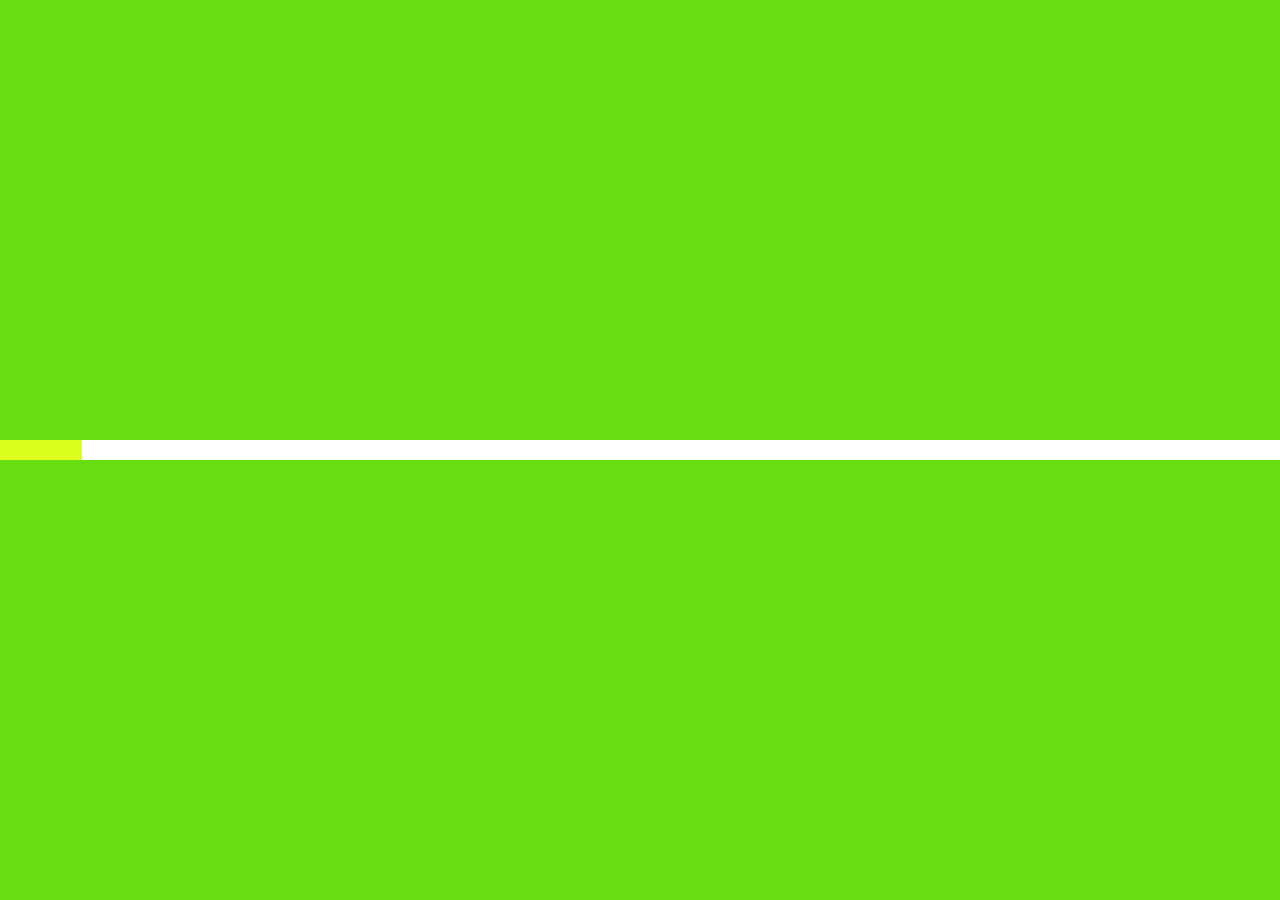
<file: Js/JqueryIntroLoader/jqueryIntroLoader-master/demo/demo-doubleloader.html>
<!DOCTYPE html>
<html>
	<head>
		<title>jQuery IntroLoader Demo</title>
        <link href='http://fonts.googleapis.com/css?family=Open+Sans:300italic,400italic,600italic,700italic,800italic,400,600,700,800,300' rel='stylesheet' type='text/css'>
        <link href="demo.css" rel="stylesheet">
        
        <!-- PLUGIN INCLUSION  ------------------------------------- -->
        <!-- css -->
        <link href="../dist/css/introLoader.css" rel="stylesheet">
		<!-- jQuery, Helpers and jqueryIntrLoader -->
        <script src="http://ajax.googleapis.com/ajax/libs/jquery/2.0.0/jquery.min.js"></script>
		<script src="../dist/helpers/jquery.easing.1.3.js"></script>
        <script src="../dist/helpers/spin.min.js"></script>
        <script src="../dist/jquery.introLoader.js"></script>
        <!-- -------------------------------------------------------- -->

	</head>
	<body>
		<div id="element" class="introLoading"></div>
        <h1>jqueryIntroLoader demopage</h1>
        <h3>DoubleLoader Animation Example</h3>
        <p>
            <a href="index.html" class="button backtoindex" title="Default Options Demo">Back to Demos Index</a>
        </p>
        <div class="animDescription">
            <h2>Animation description</h2>
            <p>
                This is a simple demo of jqueryIntroLoader using "doubleLoader" animation.
            </p>
            
<code><pre>
$("#element").introLoader({
    animation: {
        name: <strong>'doubleLoader'</strong>,
        options: {
            exitFx:'fadeOut',
            ease: "easeInOutCirc",
            style: 'fluoGreen',
            delayBefore: 500,
            exitTime: 300,
            progbarTime: 700,
            progbarDelayAfter: 400
        }
    }
});
</pre></code>
               
            
        </div>
        
        
		<script>
			$(document).on('ready', function() {
				$("#element").introLoader({
                    animation: {
                        name: 'doubleLoader',
                        options: {
                            exitFx:'fadeOut',
                            ease: "easeInOutCirc",
                            style: 'fluoGreen',
                            delayBefore: 500,
                            exitTime: 300,
                            progbarTime: 700,
                            progbarDelayAfter: 400
                        }
                    }
                });
			});
		</script>
        
        
                
	</body>
</html>
</file>
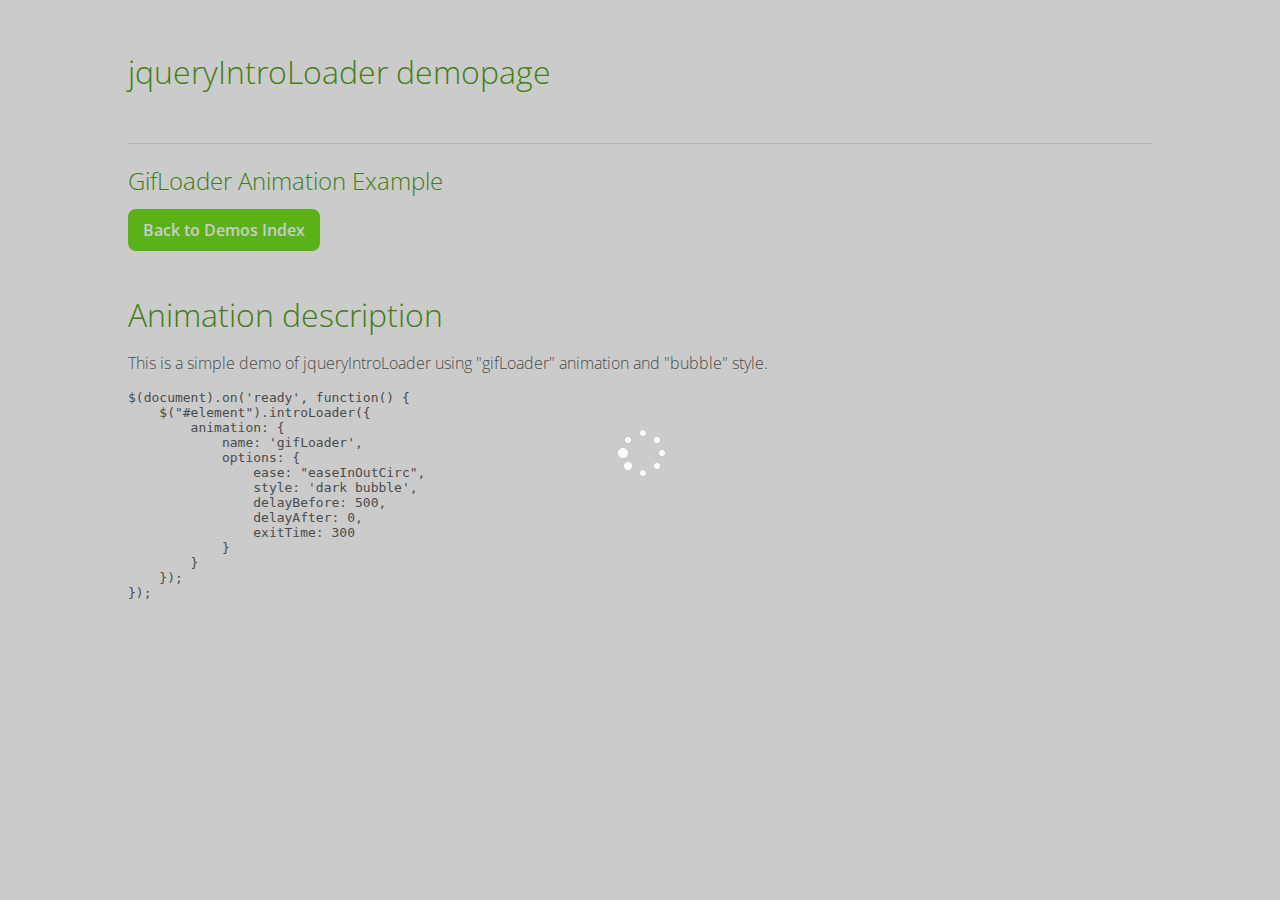
<file: Js/JqueryIntroLoader/jqueryIntroLoader-master/demo/demo-gifloader-bub.html>
<!DOCTYPE html>
<html>
	<head>
		<title>jQuery IntroLoader Demo</title>
        <link href='http://fonts.googleapis.com/css?family=Open+Sans:300italic,400italic,600italic,700italic,800italic,400,600,700,800,300' rel='stylesheet' type='text/css'>
        <link href="demo.css" rel="stylesheet">
        
        <!-- PLUGIN INCLUSION  ------------------------------------- -->
        <!-- css -->
        <link href="../dist/css/introLoader.css" rel="stylesheet">
		<!-- jQuery, Helpers and jqueryIntrLoader -->
        <script src="http://ajax.googleapis.com/ajax/libs/jquery/2.0.0/jquery.min.js"></script>
		<script src="../dist/helpers/jquery.easing.1.3.js"></script>
        <script src="../dist/helpers/spin.min.js"></script>
        <script src="../dist/jquery.introLoader.js"></script>
        <!-- -------------------------------------------------------- -->

	</head>
	<body>
		<div id="element" class="introLoading"></div>
        <h1>jqueryIntroLoader demopage</h1>
        <h3>GifLoader Animation Example</h3>
        <p>
            <a href="index.html" class="button backtoindex" title="Default Options Demo">Back to Demos Index</a>
        </p>
        <div class="animDescription">
            <h2>Animation description</h2>
            <p>
                This is a simple demo of jqueryIntroLoader using "gifLoader" animation and "bubble" style.
            </p>
            
<code><pre>
$(document).on('ready', function() {
    $("#element").introLoader({
        animation: {
            name: 'gifLoader',
            options: {
                ease: "easeInOutCirc",
                style: 'dark bubble',
                delayBefore: 500,
                delayAfter: 0,
                exitTime: 300
            }
        }
    });
});
</pre></code>
               
            
        </div>
        
        
		<script>
			$(document).on('ready', function() {
				$("#element").introLoader({
                    animation: {
                        name: 'gifLoader',
                        options: {
                            ease: "easeInOutCirc",
                            style: 'dark bubble',
                            delayBefore: 500,
                            delayAfter: 0,
                            exitTime: 300
                        }
                    }
                });
			});
		</script>
        
        
                
	</body>
</html>
</file>
<file: LibreriasDiseñoWeb/JqueryPrettyPhoto/css/prettyPhoto.css>
/* ------------------------------------------------------------------------
	This you can edit.
------------------------------------------------------------------------- */

	/* ----------------------------------
		Default Theme
	----------------------------------- */

	div.pp_default .pp_top,
	div.pp_default .pp_top .pp_middle,
	div.pp_default .pp_top .pp_left,
	div.pp_default .pp_top .pp_right,
	div.pp_default .pp_bottom,
	div.pp_default .pp_bottom .pp_left,
	div.pp_default .pp_bottom .pp_middle,
	div.pp_default .pp_bottom .pp_right { height: 13px; }
	
	div.pp_default .pp_top .pp_left { background: url(../images/prettyPhoto/default/sprite.png) -78px -93px no-repeat; } /* Top left corner */
	div.pp_default .pp_top .pp_middle { background: url(../images/prettyPhoto/default/sprite_x.png) top left repeat-x; } /* Top pattern/color */
	div.pp_default .pp_top .pp_right { background: url(../images/prettyPhoto/default/sprite.png) -112px -93px no-repeat; } /* Top right corner */
	
	div.pp_default .pp_content .ppt { color: #f8f8f8; }
	div.pp_default .pp_content_container .pp_left { background: url(../images/prettyPhoto/default/sprite_y.png) -7px 0 repeat-y; padding-left: 13px; }
	div.pp_default .pp_content_container .pp_right { background: url(../images/prettyPhoto/default/sprite_y.png) top right repeat-y; padding-right: 13px; }
	div.pp_default .pp_content { background-color: #fff; } /* Content background */
	div.pp_default .pp_next:hover { background: url(../images/prettyPhoto/default/sprite_next.png) center right  no-repeat; cursor: pointer; } /* Next button */
	div.pp_default .pp_previous:hover { background: url(../images/prettyPhoto/default/sprite_prev.png) center left no-repeat; cursor: pointer; } /* Previous button */
	div.pp_default .pp_expand { background: url(../images/prettyPhoto/default/sprite.png) 0 -29px no-repeat; cursor: pointer; width: 28px; height: 28px; } /* Expand button */
	div.pp_default .pp_expand:hover { background: url(../images/prettyPhoto/default/sprite.png) 0 -56px no-repeat; cursor: pointer; } /* Expand button hover */
	div.pp_default .pp_contract { background: url(../images/prettyPhoto/default/sprite.png) 0 -84px no-repeat; cursor: pointer; width: 28px; height: 28px; } /* Contract button */
	div.pp_default .pp_contract:hover { background: url(../images/prettyPhoto/default/sprite.png) 0 -113px no-repeat; cursor: pointer; } /* Contract button hover */
	div.pp_default .pp_close { width: 30px; height: 30px; background: url(../images/prettyPhoto/default/sprite.png) 2px 1px no-repeat; cursor: pointer; } /* Close button */
	div.pp_default #pp_full_res .pp_inline { color: #000; } 
	div.pp_default .pp_gallery ul li a { background: url(../images/prettyPhoto/default/default_thumb.png) center center #f8f8f8; border:1px solid #aaa; }
	div.pp_default .pp_gallery ul li a:hover,
	div.pp_default .pp_gallery ul li.selected a { border-color: #fff; }
	div.pp_default .pp_social { margin-top: 7px; }

	div.pp_default .pp_gallery a.pp_arrow_previous,
	div.pp_default .pp_gallery a.pp_arrow_next { position: static; left: auto; }
	div.pp_default .pp_nav .pp_play,
	div.pp_default .pp_nav .pp_pause { background: url(../images/prettyPhoto/default/sprite.png) -51px 1px no-repeat; height:30px; width:30px; }
	div.pp_default .pp_nav .pp_pause { background-position: -51px -29px; }
	div.pp_default .pp_details { position: relative; }
	div.pp_default a.pp_arrow_previous,
	div.pp_default a.pp_arrow_next { background: url(../images/prettyPhoto/default/sprite.png) -31px -3px no-repeat; height: 20px; margin: 4px 0 0 0; width: 20px; }
	div.pp_default a.pp_arrow_next { left: 52px; background-position: -82px -3px; } /* The next arrow in the bottom nav */
	div.pp_default .pp_content_container .pp_details { margin-top: 5px; }
	div.pp_default .pp_nav { clear: none; height: 30px; width: 110px; position: relative; }
	div.pp_default .pp_nav .currentTextHolder{ font-family: Georgia; font-style: italic; color:#999; font-size: 11px; left: 75px; line-height: 25px; margin: 0; padding: 0 0 0 10px; position: absolute; top: 2px; }
	
	div.pp_default .pp_close:hover, div.pp_default .pp_nav .pp_play:hover, div.pp_default .pp_nav .pp_pause:hover, div.pp_default .pp_arrow_next:hover, div.pp_default .pp_arrow_previous:hover { opacity:0.7; }

	div.pp_default .pp_description{ font-size: 11px; font-weight: bold; line-height: 14px; margin: 5px 50px 5px 0; }

	div.pp_default .pp_bottom .pp_left { background: url(../images/prettyPhoto/default/sprite.png) -78px -127px no-repeat; } /* Bottom left corner */
	div.pp_default .pp_bottom .pp_middle { background: url(../images/prettyPhoto/default/sprite_x.png) bottom left repeat-x; } /* Bottom pattern/color */
	div.pp_default .pp_bottom .pp_right { background: url(../images/prettyPhoto/default/sprite.png) -112px -127px no-repeat; } /* Bottom right corner */

	div.pp_default .pp_loaderIcon { background: url(../images/prettyPhoto/default/loader.gif) center center no-repeat; } /* Loader icon */

	
	/* ----------------------------------
		Light Rounded Theme
	----------------------------------- */


	div.light_rounded .pp_top .pp_left { background: url(../images/prettyPhoto/light_rounded/sprite.png) -88px -53px no-repeat; } /* Top left corner */
	div.light_rounded .pp_top .pp_middle { background: #fff; } /* Top pattern/color */
	div.light_rounded .pp_top .pp_right { background: url(../images/prettyPhoto/light_rounded/sprite.png) -110px -53px no-repeat; } /* Top right corner */
	
	div.light_rounded .pp_content .ppt { color: #000; }
	div.light_rounded .pp_content_container .pp_left,
	div.light_rounded .pp_content_container .pp_right { background: #fff; }
	div.light_rounded .pp_content { background-color: #fff; } /* Content background */
	div.light_rounded .pp_next:hover { background: url(../images/prettyPhoto/light_rounded/btnNext.png) center right  no-repeat; cursor: pointer; } /* Next button */
	div.light_rounded .pp_previous:hover { background: url(../images/prettyPhoto/light_rounded/btnPrevious.png) center left no-repeat; cursor: pointer; } /* Previous button */
	div.light_rounded .pp_expand { background: url(../images/prettyPhoto/light_rounded/sprite.png) -31px -26px no-repeat; cursor: pointer; } /* Expand button */
	div.light_rounded .pp_expand:hover { background: url(../images/prettyPhoto/light_rounded/sprite.png) -31px -47px no-repeat; cursor: pointer; } /* Expand button hover */
	div.light_rounded .pp_contract { background: url(../images/prettyPhoto/light_rounded/sprite.png) 0 -26px no-repeat; cursor: pointer; } /* Contract button */
	div.light_rounded .pp_contract:hover { background: url(../images/prettyPhoto/light_rounded/sprite.png) 0 -47px no-repeat; cursor: pointer; } /* Contract button hover */
	div.light_rounded .pp_close { width: 75px; height: 22px; background: url(../images/prettyPhoto/light_rounded/sprite.png) -1px -1px no-repeat; cursor: pointer; } /* Close button */
	div.light_rounded .pp_details { position: relative; }
	div.light_rounded .pp_description { margin-right: 85px; }
	div.light_rounded #pp_full_res .pp_inline { color: #000; } 
	div.light_rounded .pp_gallery a.pp_arrow_previous,
	div.light_rounded .pp_gallery a.pp_arrow_next { margin-top: 12px !important; }
	div.light_rounded .pp_nav .pp_play { background: url(../images/prettyPhoto/light_rounded/sprite.png) -1px -100px no-repeat; height: 15px; width: 14px; }
	div.light_rounded .pp_nav .pp_pause { background: url(../images/prettyPhoto/light_rounded/sprite.png) -24px -100px no-repeat; height: 15px; width: 14px; }

	div.light_rounded .pp_arrow_previous { background: url(../images/prettyPhoto/light_rounded/sprite.png) 0 -71px no-repeat; } /* The previous arrow in the bottom nav */
		div.light_rounded .pp_arrow_previous.disabled { background-position: 0 -87px; cursor: default; }
	div.light_rounded .pp_arrow_next { background: url(../images/prettyPhoto/light_rounded/sprite.png) -22px -71px no-repeat; } /* The next arrow in the bottom nav */
		div.light_rounded .pp_arrow_next.disabled { background-position: -22px -87px; cursor: default; }

	div.light_rounded .pp_bottom .pp_left { background: url(../images/prettyPhoto/light_rounded/sprite.png) -88px -80px no-repeat; } /* Bottom left corner */
	div.light_rounded .pp_bottom .pp_middle { background: #fff; } /* Bottom pattern/color */
	div.light_rounded .pp_bottom .pp_right { background: url(../images/prettyPhoto/light_rounded/sprite.png) -110px -80px no-repeat; } /* Bottom right corner */

	div.light_rounded .pp_loaderIcon { background: url(../images/prettyPhoto/light_rounded/loader.gif) center center no-repeat; } /* Loader icon */
	
	/* ----------------------------------
		Dark Rounded Theme
	----------------------------------- */
	
	div.dark_rounded .pp_top .pp_left { background: url(../images/prettyPhoto/dark_rounded/sprite.png) -88px -53px no-repeat; } /* Top left corner */
	div.dark_rounded .pp_top .pp_middle { background: url(../images/prettyPhoto/dark_rounded/contentPattern.png) top left repeat; } /* Top pattern/color */
	div.dark_rounded .pp_top .pp_right { background: url(../images/prettyPhoto/dark_rounded/sprite.png) -110px -53px no-repeat; } /* Top right corner */
	
	div.dark_rounded .pp_content_container .pp_left { background: url(../images/prettyPhoto/dark_rounded/contentPattern.png) top left repeat-y; } /* Left Content background */
	div.dark_rounded .pp_content_container .pp_right { background: url(../images/prettyPhoto/dark_rounded/contentPattern.png) top right repeat-y; } /* Right Content background */
	div.dark_rounded .pp_content { background: url(../images/prettyPhoto/dark_rounded/contentPattern.png) top left repeat; } /* Content background */
	div.dark_rounded .pp_next:hover { background: url(../images/prettyPhoto/dark_rounded/btnNext.png) center right  no-repeat; cursor: pointer; } /* Next button */
	div.dark_rounded .pp_previous:hover { background: url(../images/prettyPhoto/dark_rounded/btnPrevious.png) center left no-repeat; cursor: pointer; } /* Previous button */
	div.dark_rounded .pp_expand { background: url(../images/prettyPhoto/dark_rounded/sprite.png) -31px -26px no-repeat; cursor: pointer; } /* Expand button */
	div.dark_rounded .pp_expand:hover { background: url(../images/prettyPhoto/dark_rounded/sprite.png) -31px -47px no-repeat; cursor: pointer; } /* Expand button hover */
	div.dark_rounded .pp_contract { background: url(../images/prettyPhoto/dark_rounded/sprite.png) 0 -26px no-repeat; cursor: pointer; } /* Contract button */
	div.dark_rounded .pp_contract:hover { background: url(../images/prettyPhoto/dark_rounded/sprite.png) 0 -47px no-repeat; cursor: pointer; } /* Contract button hover */
	div.dark_rounded .pp_close { width: 75px; height: 22px; background: url(../images/prettyPhoto/dark_rounded/sprite.png) -1px -1px no-repeat; cursor: pointer; } /* Close button */
	div.dark_rounded .pp_details { position: relative; }
	div.dark_rounded .pp_description { margin-right: 85px; }
	div.dark_rounded .currentTextHolder { color: #c4c4c4; }
	div.dark_rounded .pp_description { color: #fff; }
	div.dark_rounded #pp_full_res .pp_inline { color: #fff; }
	div.dark_rounded .pp_gallery a.pp_arrow_previous,
	div.dark_rounded .pp_gallery a.pp_arrow_next { margin-top: 12px !important; }
	div.dark_rounded .pp_nav .pp_play { background: url(../images/prettyPhoto/dark_rounded/sprite.png) -1px -100px no-repeat; height: 15px; width: 14px; }
	div.dark_rounded .pp_nav .pp_pause { background: url(../images/prettyPhoto/dark_rounded/sprite.png) -24px -100px no-repeat; height: 15px; width: 14px; }

	div.dark_rounded .pp_arrow_previous { background: url(../images/prettyPhoto/dark_rounded/sprite.png) 0 -71px no-repeat; } /* The previous arrow in the bottom nav */
		div.dark_rounded .pp_arrow_previous.disabled { background-position: 0 -87px; cursor: default; }
	div.dark_rounded .pp_arrow_next { background: url(../images/prettyPhoto/dark_rounded/sprite.png) -22px -71px no-repeat; } /* The next arrow in the bottom nav */
		div.dark_rounded .pp_arrow_next.disabled { background-position: -22px -87px; cursor: default; }

	div.dark_rounded .pp_bottom .pp_left { background: url(../images/prettyPhoto/dark_rounded/sprite.png) -88px -80px no-repeat; } /* Bottom left corner */
	div.dark_rounded .pp_bottom .pp_middle { background: url(../images/prettyPhoto/dark_rounded/contentPattern.png) top left repeat; } /* Bottom pattern/color */
	div.dark_rounded .pp_bottom .pp_right { background: url(../images/prettyPhoto/dark_rounded/sprite.png) -110px -80px no-repeat; } /* Bottom right corner */

	div.dark_rounded .pp_loaderIcon { background: url(../images/prettyPhoto/dark_rounded/loader.gif) center center no-repeat; } /* Loader icon */
	
	
	/* ----------------------------------
		Dark Square Theme
	----------------------------------- */
	
	div.dark_square .pp_left ,
	div.dark_square .pp_middle,
	div.dark_square .pp_right,
	div.dark_square .pp_content { background: #000; }
	
	div.dark_square .currentTextHolder { color: #c4c4c4; }
	div.dark_square .pp_description { color: #fff; }
	div.dark_square .pp_loaderIcon { background: url(../images/prettyPhoto/dark_square/loader.gif) center center no-repeat; } /* Loader icon */
	
	div.dark_square .pp_expand { background: url(../images/prettyPhoto/dark_square/sprite.png) -31px -26px no-repeat; cursor: pointer; } /* Expand button */
	div.dark_square .pp_expand:hover { background: url(../images/prettyPhoto/dark_square/sprite.png) -31px -47px no-repeat; cursor: pointer; } /* Expand button hover */
	div.dark_square .pp_contract { background: url(../images/prettyPhoto/dark_square/sprite.png) 0 -26px no-repeat; cursor: pointer; } /* Contract button */
	div.dark_square .pp_contract:hover { background: url(../images/prettyPhoto/dark_square/sprite.png) 0 -47px no-repeat; cursor: pointer; } /* Contract button hover */
	div.dark_square .pp_close { width: 75px; height: 22px; background: url(../images/prettyPhoto/dark_square/sprite.png) -1px -1px no-repeat; cursor: pointer; } /* Close button */
	div.dark_square .pp_details { position: relative; }
	div.dark_square .pp_description { margin: 0 85px 0 0; }
	div.dark_square #pp_full_res .pp_inline { color: #fff; }
	div.dark_square .pp_gallery a.pp_arrow_previous,
	div.dark_square .pp_gallery a.pp_arrow_next { margin-top: 12px !important; }
	div.dark_square .pp_nav { clear: none; }
	div.dark_square .pp_nav .pp_play { background: url(../images/prettyPhoto/dark_square/sprite.png) -1px -100px no-repeat; height: 15px; width: 14px; }
	div.dark_square .pp_nav .pp_pause { background: url(../images/prettyPhoto/dark_square/sprite.png) -24px -100px no-repeat; height: 15px; width: 14px; }
	
	div.dark_square .pp_arrow_previous { background: url(../images/prettyPhoto/dark_square/sprite.png) 0 -71px no-repeat; } /* The previous arrow in the bottom nav */
		div.dark_square .pp_arrow_previous.disabled { background-position: 0 -87px; cursor: default; }
	div.dark_square .pp_arrow_next { background: url(../images/prettyPhoto/dark_square/sprite.png) -22px -71px no-repeat; } /* The next arrow in the bottom nav */
		div.dark_square .pp_arrow_next.disabled { background-position: -22px -87px; cursor: default; }
	
	div.dark_square .pp_next:hover { background: url(../images/prettyPhoto/dark_square/btnNext.png) center right  no-repeat; cursor: pointer; } /* Next button */
	div.dark_square .pp_previous:hover { background: url(../images/prettyPhoto/dark_square/btnPrevious.png) center left no-repeat; cursor: pointer; } /* Previous button */


	/* ----------------------------------
		Light Square Theme
	----------------------------------- */
	
	div.light_square .pp_left ,
	div.light_square .pp_middle,
	div.light_square .pp_right,
	div.light_square .pp_content { background: #fff; }
	
	div.light_square .pp_content .ppt { color: #000; }
	div.light_square .pp_expand { background: url(../images/prettyPhoto/light_square/sprite.png) -31px -26px no-repeat; cursor: pointer; } /* Expand button */
	div.light_square .pp_expand:hover { background: url(../images/prettyPhoto/light_square/sprite.png) -31px -47px no-repeat; cursor: pointer; } /* Expand button hover */
	div.light_square .pp_contract { background: url(../images/prettyPhoto/light_square/sprite.png) 0 -26px no-repeat; cursor: pointer; } /* Contract button */
	div.light_square .pp_contract:hover { background: url(../images/prettyPhoto/light_square/sprite.png) 0 -47px no-repeat; cursor: pointer; } /* Contract button hover */
	div.light_square .pp_close { width: 75px; height: 22px; background: url(../images/prettyPhoto/light_square/sprite.png) -1px -1px no-repeat; cursor: pointer; } /* Close button */
	div.light_square .pp_details { position: relative; }
	div.light_square .pp_description { margin-right: 85px; }
	div.light_square #pp_full_res .pp_inline { color: #000; }
	div.light_square .pp_gallery a.pp_arrow_previous,
	div.light_square .pp_gallery a.pp_arrow_next { margin-top: 12px !important; }
	div.light_square .pp_nav .pp_play { background: url(../images/prettyPhoto/light_square/sprite.png) -1px -100px no-repeat; height: 15px; width: 14px; }
	div.light_square .pp_nav .pp_pause { background: url(../images/prettyPhoto/light_square/sprite.png) -24px -100px no-repeat; height: 15px; width: 14px; }
	
	div.light_square .pp_arrow_previous { background: url(../images/prettyPhoto/light_square/sprite.png) 0 -71px no-repeat; } /* The previous arrow in the bottom nav */
		div.light_square .pp_arrow_previous.disabled { background-position: 0 -87px; cursor: default; }
	div.light_square .pp_arrow_next { background: url(../images/prettyPhoto/light_square/sprite.png) -22px -71px no-repeat; } /* The next arrow in the bottom nav */
		div.light_square .pp_arrow_next.disabled { background-position: -22px -87px; cursor: default; }
	
	div.light_square .pp_next:hover { background: url(../images/prettyPhoto/light_square/btnNext.png) center right  no-repeat; cursor: pointer; } /* Next button */
	div.light_square .pp_previous:hover { background: url(../images/prettyPhoto/light_square/btnPrevious.png) center left no-repeat; cursor: pointer; } /* Previous button */
	
	div.light_square .pp_loaderIcon { background: url(../images/prettyPhoto/light_rounded/loader.gif) center center no-repeat; } /* Loader icon */


	/* ----------------------------------
		Facebook style Theme
	----------------------------------- */
	
	div.facebook .pp_top .pp_left { background: url(../images/prettyPhoto/facebook/sprite.png) -88px -53px no-repeat; } /* Top left corner */
	div.facebook .pp_top .pp_middle { background: url(../images/prettyPhoto/facebook/contentPatternTop.png) top left repeat-x; } /* Top pattern/color */
	div.facebook .pp_top .pp_right { background: url(../images/prettyPhoto/facebook/sprite.png) -110px -53px no-repeat; } /* Top right corner */
	
	div.facebook .pp_content .ppt { color: #000; }
	div.facebook .pp_content_container .pp_left { background: url(../images/prettyPhoto/facebook/contentPatternLeft.png) top left repeat-y; } /* Content background */
	div.facebook .pp_content_container .pp_right { background: url(../images/prettyPhoto/facebook/contentPatternRight.png) top right repeat-y; } /* Content background */
	div.facebook .pp_content { background: #fff; } /* Content background */
	div.facebook .pp_expand { background: url(../images/prettyPhoto/facebook/sprite.png) -31px -26px no-repeat; cursor: pointer; } /* Expand button */
	div.facebook .pp_expand:hover { background: url(../images/prettyPhoto/facebook/sprite.png) -31px -47px no-repeat; cursor: pointer; } /* Expand button hover */
	div.facebook .pp_contract { background: url(../images/prettyPhoto/facebook/sprite.png) 0 -26px no-repeat; cursor: pointer; } /* Contract button */
	div.facebook .pp_contract:hover { background: url(../images/prettyPhoto/facebook/sprite.png) 0 -47px no-repeat; cursor: pointer; } /* Contract button hover */
	div.facebook .pp_close { width: 22px; height: 22px; background: url(../images/prettyPhoto/facebook/sprite.png) -1px -1px no-repeat; cursor: pointer; } /* Close button */
	div.facebook .pp_details { position: relative; }
	div.facebook .pp_description { margin: 0 37px 0 0; }
	div.facebook #pp_full_res .pp_inline { color: #000; } 
	div.facebook .pp_loaderIcon { background: url(../images/prettyPhoto/facebook/loader.gif) center center no-repeat; } /* Loader icon */
	
	div.facebook .pp_arrow_previous { background: url(../images/prettyPhoto/facebook/sprite.png) 0 -71px no-repeat; height: 22px; margin-top: 0; width: 22px; } /* The previous arrow in the bottom nav */
		div.facebook .pp_arrow_previous.disabled { background-position: 0 -96px; cursor: default; }
	div.facebook .pp_arrow_next { background: url(../images/prettyPhoto/facebook/sprite.png) -32px -71px no-repeat; height: 22px; margin-top: 0; width: 22px; } /* The next arrow in the bottom nav */
		div.facebook .pp_arrow_next.disabled { background-position: -32px -96px; cursor: default; }
	div.facebook .pp_nav { margin-top: 0; }
	div.facebook .pp_nav p { font-size: 15px; padding: 0 3px 0 4px; }
	div.facebook .pp_nav .pp_play { background: url(../images/prettyPhoto/facebook/sprite.png) -1px -123px no-repeat; height: 22px; width: 22px; }
	div.facebook .pp_nav .pp_pause { background: url(../images/prettyPhoto/facebook/sprite.png) -32px -123px no-repeat; height: 22px; width: 22px; }
	
	div.facebook .pp_next:hover { background: url(../images/prettyPhoto/facebook/btnNext.png) center right no-repeat; cursor: pointer; } /* Next button */
	div.facebook .pp_previous:hover { background: url(../images/prettyPhoto/facebook/btnPrevious.png) center left no-repeat; cursor: pointer; } /* Previous button */
	
	div.facebook .pp_bottom .pp_left { background: url(../images/prettyPhoto/facebook/sprite.png) -88px -80px no-repeat; } /* Bottom left corner */
	div.facebook .pp_bottom .pp_middle { background: url(../images/prettyPhoto/facebook/contentPatternBottom.png) top left repeat-x; } /* Bottom pattern/color */
	div.facebook .pp_bottom .pp_right { background: url(../images/prettyPhoto/facebook/sprite.png) -110px -80px no-repeat; } /* Bottom right corner */


/* ------------------------------------------------------------------------
	DO NOT CHANGE
------------------------------------------------------------------------- */

	div.pp_pic_holder a:focus { outline:none; }

	div.pp_overlay {
		background: #000;
		display: none;
		left: 0;
		position: absolute;
		top: 0;
		width: 100%;
		z-index: 9500;
	}
	
	div.pp_pic_holder {
		display: none;
		position: absolute;
		width: 100px;
		z-index: 10000;
	}

		
		.pp_top {
			height: 20px;
			position: relative;
		}
			* html .pp_top { padding: 0 20px; }
		
			.pp_top .pp_left {
				height: 20px;
				left: 0;
				position: absolute;
				width: 20px;
			}
			.pp_top .pp_middle {
				height: 20px;
				left: 20px;
				position: absolute;
				right: 20px;
			}
				* html .pp_top .pp_middle {
					left: 0;
					position: static;
				}
			
			.pp_top .pp_right {
				height: 20px;
				left: auto;
				position: absolute;
				right: 0;
				top: 0;
				width: 20px;
			}
		
		.pp_content { height: 40px; min-width: 40px; }
		* html .pp_content { width: 40px; }
		
		.pp_fade { display: none; }
		
		.pp_content_container {
			position: relative;
			text-align: left;
			width: 100%;
		}
		
			.pp_content_container .pp_left { padding-left: 20px; }
			.pp_content_container .pp_right { padding-right: 20px; }
		
			.pp_content_container .pp_details {
				float: left;
				margin: 10px 0 2px 0;
			}
				.pp_description {
					display: none;
					margin: 0;
				}
				
				.pp_social { float: left; margin: 0; }
				.pp_social .facebook { float: left; margin-left: 5px; width: 55px; overflow: hidden; }
				.pp_social .twitter { float: left; }
				
				.pp_nav {
					clear: right;
					float: left;
					margin: 3px 10px 0 0;
				}
				
					.pp_nav p {
						float: left;
						margin: 2px 4px;
						white-space: nowrap;
					}
					
					.pp_nav .pp_play,
					.pp_nav .pp_pause {
						float: left;
						margin-right: 4px;
						text-indent: -10000px;
					}
				
					a.pp_arrow_previous,
					a.pp_arrow_next {
						display: block;
						float: left;
						height: 15px;
						margin-top: 3px;
						overflow: hidden;
						text-indent: -10000px;
						width: 14px;
					}
		
		.pp_hoverContainer {
			position: absolute;
			top: 0;
			width: 100%;
			z-index: 2000;
		}
		
		.pp_gallery {
			display: none;
			left: 50%;
			margin-top: -50px;
			position: absolute;
			z-index: 10000;
		}
		
			.pp_gallery div {
				float: left;
				overflow: hidden;
				position: relative;
			}
			
			.pp_gallery ul {
				float: left;
				height: 35px;
				margin: 0 0 0 5px;
				padding: 0;
				position: relative;
				white-space: nowrap;
			}
			
			.pp_gallery ul a {
				border: 1px #000 solid;
				border: 1px rgba(0,0,0,0.5) solid;
				display: block;
				float: left;
				height: 33px;
				overflow: hidden;
			}
			
			.pp_gallery ul a:hover,
			.pp_gallery li.selected a { border-color: #fff; }
			
			.pp_gallery ul a img { border: 0; }
			
			.pp_gallery li {
				display: block;
				float: left;
				margin: 0 5px 0 0;
				padding: 0;
			}
			
			.pp_gallery li.default a {
				background: url(../images/prettyPhoto/facebook/default_thumbnail.gif) 0 0 no-repeat;
				display: block;
				height: 33px;
				width: 50px;
			}
			
			.pp_gallery li.default a img { display: none; }
			
			.pp_gallery .pp_arrow_previous,
			.pp_gallery .pp_arrow_next {
				margin-top: 7px !important;
			}
		
		a.pp_next {
			background: url(../images/prettyPhoto/light_rounded/btnNext.png) 10000px 10000px no-repeat;
			display: block;
			float: right;
			height: 100%;
			text-indent: -10000px;
			width: 49%;
		}
			
		a.pp_previous {
			background: url(../images/prettyPhoto/light_rounded/btnNext.png) 10000px 10000px no-repeat;
			display: block;
			float: left;
			height: 100%;
			text-indent: -10000px;
			width: 49%;
		}
		
		a.pp_expand,
		a.pp_contract {
			cursor: pointer;
			display: none;
			height: 20px;	
			position: absolute;
			right: 30px;
			text-indent: -10000px;
			top: 10px;
			width: 20px;
			z-index: 20000;
		}
			
		a.pp_close {
			position: absolute; right: 0; top: 0; 
			display: block;
			line-height:22px;
			text-indent: -10000px;
		}
		
		.pp_bottom {
			height: 20px;
			position: relative;
		}
			* html .pp_bottom { padding: 0 20px; }
			
			.pp_bottom .pp_left {
				height: 20px;
				left: 0;
				position: absolute;
				width: 20px;
			}
			.pp_bottom .pp_middle {
				height: 20px;
				left: 20px;
				position: absolute;
				right: 20px;
			}
				* html .pp_bottom .pp_middle {
					left: 0;
					position: static;
				}
				
			.pp_bottom .pp_right {
				height: 20px;
				left: auto;
				position: absolute;
				right: 0;
				top: 0;
				width: 20px;
			}
		
		.pp_loaderIcon {
			display: block;
			height: 24px;
			left: 50%;
			margin: -12px 0 0 -12px;
			position: absolute;
			top: 50%;
			width: 24px;
		}
		
		#pp_full_res {
			line-height: 1 !important;
		}
		
			#pp_full_res .pp_inline {
				text-align: left;
			}
			
				#pp_full_res .pp_inline p { margin: 0 0 15px 0; }
	
		div.ppt {
			color: #fff;
			display: none;
			font-size: 17px;
			margin: 0 0 5px 15px;
			z-index: 9999;
		}
</file>
<file: Js/JqueryIntroLoader/jqueryIntroLoader-master/demo/demo.css>
body{
    font-family: 'Open Sans';
    font-weight: 300;
    color: #555;
    margin: 50px 10%;
}

.largeText {
    font-size: 1.2em;
}
p {
    margin: 0 0 1em 0;
}
small {
    font-size: 0.8em;
}

a {
    color: inherit;
    text-decoration: none;
    font-weight: 600;
}

a:hover {
    text-decoration: underline;
}

a.button {
    background: #67de0f;
    color: #fff;
    display: inline-block;
    padding: 10px 15px;
    border-radius: 8px;
    text-decoration: none;
    -webkit-transition: background 0.2s ease, color 0.2s ease;
            transition: background 0.2s ease, color 0.2s ease;
}

a.button:hover {
    color: #333;
    background: #ccc;
}


h1,h2,h3,h4 {
    font-weight: 300;
    margin: 1.3em 0 0.5em 0;
    color: #479a0a;
}

h1{
    margin: 0 0 50px 0;
}

h1 small {
    font-size: 0.5em;
}

h2 {
    font-size: 2em;
}

h3 {
    font-size: 1.5em;
    border-top: 1px solid #e0e0e0;
    padding-top: 20px;
}

.animDescription {
    margin: 40px 0;
}

.animationBox {
    padding: 10px;
    border: 1px solid #e0e0e0;
}

.animationBox__title {
    padding: 10px;
    margin: -10px -10px 0 -10px;
    background: #67de0f;
    color: #fff;
    font-weight: 700;
}

.animationBox__description {
    padding: 30px 0;
    margin: 0;
    font-size: 0.9em;
}
thead {
    color: #479a0a;
}

thead td {
    background: #67de0f;
    color: #fff;
    font-weight: bold;
} 
tbody td:first-child {
    font-weight: bold;
}
tr {
    border-top: 1px dotted #e0e0e0;
    border-bottom: 1px dotted #e0e0e0;
}
td {
    padding: 10px;
    border: 1px solid #e0e0e0;
}

.demoBtn {
    background: #67de0f;
    color: #fff;
    font-weight: 700;
    text-transform: uppercase;
    display: inline-block;
    padding: 10px 15px;
}

.controlsButtons span {
    cursor: pointer;
    display: inline-block;
    background: #000;
    color: #fff;
    text-transform: uppercase;
    font-weight: bold;
    margin-right: 10px;
    padding: 5px 10px;
}

footer {
    font-size: 0.8em;
    margin: 50px 0;
    text-align: center;
}

footer img {
    width: 70px;
}
</file>
<file: LibreriasDiseñoWeb/JqueryInview/css/main.css>
@import url(http://fonts.googleapis.com/css?family=Roboto:400,300,100,700,100italic,300italic,400italic,700italic);
/*
Template Name: Multi
Version: 1.0
Author: ShapeBootstrap
Author URL: http://shapebootstrap.net
*/
/*************************
*******Typography******
**************************/
body {
  padding-top: 100px;
  background: #fff;
  font-family: 'Roboto', sans-serif;
  font-weight: 400;
  color: #64686d;
  line-height: 26px;
}
h1,
h2,
h3,
h4,
h5,
h6 {
  font-weight: 600;
  font-family: 'Roboto', sans-serif;
  color: #272727;
}
a {
  color: #45aed6;
  -webkit-transition: color 400ms, background-color 400ms;
  -moz-transition: color 400ms, background-color 400ms;
  -o-transition: color 400ms, background-color 400ms;
  transition: color 400ms, background-color 400ms;
}
a:hover,
a:focus {
  text-decoration: none;
  color: #2a95be;
}
hr {
  border-top: 1px solid #e5e5e5;
  border-bottom: 1px solid #fff;
}
.gradiant {
  background-image: -moz-linear-gradient(90deg, #2caab3 0%, #2c8cb3 100%);
  background-image: -webkit-linear-gradient(90deg, #2caab3 0%, #2c8cb3 100%);
  background-image: -ms-linear-gradient(90deg, #2caab3 0%, #2c8cb3 100%);
}
.gradiant-horizontal {
  background-image: -moz-linear-gradient(4deg, #2caab3 0%, #2c8cb3 100%);
  background-image: -webkit-linear-gradient(4deg, #2caab3 0%, #2c8cb3 100%);
  background-image: -ms-linear-gradient(4deg, #2caab3 0%, #2c8cb3 100%);
}
.section-header {
  margin-bottom: 50px;
}
.section-header .section-title {
  font-size: 44px;
  color: #272727;
  text-transform: uppercase;
  position: relative;
  padding-bottom: 20px;
  margin: 0 0 20px;
}
.section-header .section-title:before {
  content: "";
  position: absolute;
  width: 140px;
  bottom: 0;
  left: 50%;
  margin-left: -70px;
  height: 1px;
  background: #ebebeb;
}
.section-header .section-title:after {
  content: "";
  position: absolute;
  width: 24px;
  height: 24px;
  bottom: -11px;
  left: 50%;
  margin-left: -12px;
  border: 5px solid #fff;
  border-radius: 20px;
  background: #45aed6;
}
.btn {
  border-width: 0;
  border-bottom-width: 3px;
  border-radius: 3px;
}
.btn.btn-primary {
  background: #45aed6;
  border-color: #2a95be;
}
.btn.btn-primary:hover,
.btn.btn-primary:focus {
  background: #2a95be;
}
.column-title {
  margin-top: 0;
  padding-bottom: 15px;
  border-bottom: 1px solid #eee;
  margin-bottom: 15px;
  position: relative;
}
.column-title:after {
  content: " ";
  position: absolute;
  bottom: -1px;
  left: 0;
  width: 40%;
  border-bottom: 1px solid #45aed6;
}
ul.nostyle {
  list-style: none;
  padding: 0;
  margin-bottom: 20px;
}
ul.nostyle i {
  color: #45aed6;
}
.scaleIn {
  -webkit-animation-name: scaleIn;
  animation-name: scaleIn;
}
@-webkit-keyframes scaleIn {
  0% {
    opacity: 0;
    -webkit-transform: scale(0);
    transform: scale(0);
  }
  100% {
    opacity: 1;
    -webkit-transform: scale(1);
    transform: scale(1);
  }
}
@keyframes scaleIn {
  0% {
    opacity: 0;
    -webkit-transform: scale(0);
    -ms-transform: scale(0);
    transform: scale(0);
  }
  100% {
    opacity: 1;
    -webkit-transform: scale(1);
    -ms-transform: scale(1);
    transform: scale(1);
  }
}
/*************************
*******Header******
**************************/
.navbar.navbar-default {
  border: 0;
  border-radius: 0;
  margin-bottom: 0;
}
.navbar.navbar-default .navbar-toggle {
  margin-top: 32px;
}
.navbar.navbar-default .navbar-brand {
  height: auto;
  padding: 22px 15px 21px;
}
@media only screen and (min-width: 768px) {
  #main-menu.navbar-default {
    background: rgba(255, 255, 255, 0.9);
    -webkit-box-shadow: 0 0 3px 0 rgba(0, 0, 0, 0.1);
    box-shadow: 0 0 3px 0 rgba(0, 0, 0, 0.1);
  }
  #main-menu.navbar-default .navbar-nav > li > a {
    padding-top: 40px;
    padding-bottom: 40px;
  }
  #main-menu.navbar-default .navbar-nav > li.active > a,
  #main-menu.navbar-default .navbar-nav > li.open > a,
  #main-menu.navbar-default .navbar-nav > li:hover > a {
    background: transparent;
    padding-top: 37px;
    border-top: 3px solid #45aed6;
  }
  #main-menu.navbar-default .dropdown-menu {
    padding: 0 20px;
    min-width: 220px;
    background-color: rgba(26, 28, 40, 0.9);
    border: 0;
    border-radius: 0;
    box-shadow: none;
    -webkit-box-shadow: none;
    background-clip: inherit;
  }
  #main-menu.navbar-default .dropdown-menu > li {
    border-left: 3px solid transparent;
    margin-left: -20px;
    padding-left: 17px;
    -webit-transition: border-color 400ms;
    transition: border-color 400ms;
  }
  #main-menu.navbar-default .dropdown-menu > li > a {
    border-top: 1px solid #404455;
    padding: 15px 0;
    color: #eeeeee;
  }
  #main-menu.navbar-default .dropdown-menu > li:first-child > a {
    border-top: 0;
  }
  #main-menu.navbar-default .dropdown-menu > li.active,
  #main-menu.navbar-default .dropdown-menu > li.open,
  #main-menu.navbar-default .dropdown-menu > li:hover {
    border-left-color: #45aed6;
  }
  #main-menu.navbar-default .dropdown-menu > li.active > a,
  #main-menu.navbar-default .dropdown-menu > li.open > a,
  #main-menu.navbar-default .dropdown-menu > li:hover > a {
    color: #45aed6;
    background-color: transparent;
  }
}
#main-slider {
  overflow: hidden;
}
#main-slider .item {
  height: 558px;
  background-repeat: no-repeat;
  background-position: 50% 0;
  background-size: cover;
}
#main-slider .slider-inner {
  position: absolute;
  top: 0;
  left: 0;
  width: 100%;
  height: 100%;
  color: #fff;
}
#main-slider .slider-inner h2 {
  margin-top: 180px;
  font-size: 36px;
  line-height: 1;
  text-transform: uppercase;
  color: #fff;
}
#main-slider .slider-inner h2 > span {
  color: #45aed6;
}
#main-slider .slider-inner .btn {
  margin-top: 10px;
}
#main-slider .owl-prev,
#main-slider .owl-next {
  position: absolute;
  top: 50%;
  background-color: rgba(0, 0, 0, 0.2);
  color: #fff;
  font-size: 30px;
  display: inline-block;
  margin-top: -35px;
  height: 70px;
  width: 70px;
  line-height: 70px;
  text-align: center;
  border-radius: 100px;
  z-index: 5;
  -webkit-transition: background-color 400ms;
  transition: background-color 400ms;
}
#main-slider .owl-prev:hover,
#main-slider .owl-next:hover {
  background-color: #45aed6;
}
#main-slider .owl-prev {
  left: -35px;
  text-indent: 14px;
}
#main-slider .owl-next {
  right: -35px;
  text-indent: -14px;
}
#bar {
  width: 0%;
  max-width: 100%;
  height: 4px;
  background: #45aed6;
}
#progressBar {
  margin-top: -4px;
  position: relative;
  z-index: 999;
  width: 100%;
  background: rgba(0, 0, 0, 0.1);
}
#cta {
  padding: 50px 0;
  background-color: #eeeeee;
}
#cta h2 {
  margin-top: 0;
}
#cta .btn {
  margin-top: 40px;
}
#cta2 {
  background: #242a33 url(../images/cta2/cta2-bg.jpg) no-repeat 50% 50%;
  background-size: cover;
  color: #fff;
  padding-top: 70px;
}
#cta2 .btn {
  margin-top: 10px;
}
#cta2 h2 {
  color: #fff;
  font-size: 44px;
  line-height: 1;
}
#cta2 h2 > span {
  color: #45aed6;
}
#features {
  padding: 100px 0;
}
#features .media.service-box:first-child {
  margin-top: 80px;
}
#services {
  padding: 100px 0 75px;
}
.media.service-box {
  margin: 25px 0;
}
.media.service-box .pull-left {
  margin-right: 20px;
}
.media.service-box .pull-left > i {
  font-size: 24px;
  height: 64px;
  line-height: 64px;
  text-align: center;
  width: 64px;
  border-radius: 100%;
  color: #45aed6;
  box-shadow: inset 0 0 0 1px #d7d7d7;
  -webkit-box-shadow: inset 0 0 0 1px #d7d7d7;
  transition: background-color 400ms, background-color 400ms;
  position: relative;
}
.media.service-box .pull-left > i:after {
  content: "";
  position: absolute;
  width: 20px;
  height: 20px;
  top: 50%;
  margin-top: -10px;
  right: -10px;
  border: 4px solid #fff;
  border-radius: 20px;
  background: #45aed6;
}
.media.service-box:hover .pull-left > i {
  background-image: -moz-linear-gradient(90deg, #2caab3 0%, #2c8cb3 100%);
  background-image: -webkit-linear-gradient(90deg, #2caab3 0%, #2c8cb3 100%);
  background-image: -ms-linear-gradient(90deg, #2caab3 0%, #2c8cb3 100%);
  color: #fff;
  box-shadow: inset 0 0 0 5px rgba(255, 255, 255, 0.8);
  -webkit-box-shadow: inset 0 0 0 5px rgba(255, 255, 255, 0.8);
}
#portfolio {
  padding: 100px 0;
  background: #f5f5f5;
}
#portfolio .portfolio-filter {
  list-style: none;
  padding: 0;
  margin: 0 0 50px;
  display: inline-block;
}
#portfolio .portfolio-filter > li {
  float: left;
  display: block;
}
#portfolio .portfolio-filter > li a {
  display: block;
  padding: 7px 15px;
  background: #e5e5e5;
  color: #64686d;
  position: relative;
}
#portfolio .portfolio-filter > li a:hover,
#portfolio .portfolio-filter > li a.active {
  background: #45aed6;
  color: #fff;
  box-shadow: 0 -3px 0 0 #318daf inset;
  -webkit-box-shadow: 0 -3px 0 0 #318daf inset;
}
#portfolio .portfolio-filter > li a.active:after {
  content: " ";
  position: absolute;
  bottom: -17px;
  left: 50%;
  margin-left: -10px;
  border-width: 10px;
  border-style: solid;
  border-color: #318daf transparent transparent transparent;
}
#portfolio .portfolio-filter > li:first-child a {
  border-radius: 4px 0 0 4px;
}
#portfolio .portfolio-filter > li:last-child a {
  border-radius: 0 4px 4px 0;
}
#portfolio .portfolio-items {
  margin: -15px;
}
#portfolio .portfolio-item {
  width: 24.9%;
  float: left;
  padding: 15px;
  -webkit-box-sizing: border-box;
  -moz-box-sizing: border-box;
  -o-box-sizing: border-box;
  -ms-box-sizing: border-box;
  box-sizing: border-box;
}
#portfolio .portfolio-item .portfolio-item-inner {
  position: relative;
}
#portfolio .portfolio-item .portfolio-item-inner .portfolio-info {
  opacity: 0;
  transition: opacity 400ms;
  -webkit-transition: opacity 400ms;
  position: absolute;
  bottom: 0;
  left: 0;
  right: 0;
  padding: 10px;
  background: rgba(0, 0, 0, 0.5);
  color: #fff;
}
#portfolio .portfolio-item .portfolio-item-inner .portfolio-info h3 {
  font-size: 16px;
  line-height: 1;
  margin: 0;
  color: #fff;
}
#portfolio .portfolio-item .portfolio-item-inner .portfolio-info .preview {
  position: absolute;
  top: -18px;
  right: 12px;
  border-radius: 50%;
  background-image: -moz-linear-gradient(90deg, #2caab3 0%, #2c8cb3 100%);
  background-image: -webkit-linear-gradient(90deg, #2caab3 0%, #2c8cb3 100%);
  background-image: -ms-linear-gradient(90deg, #2caab3 0%, #2c8cb3 100%);
  width: 36px;
  height: 36px;
  line-height: 36px;
  text-align: center;
  color: #fff;
  box-shadow: 0 0 0 2px #fff;
  -webkit-box-shadow: 0 0 0 2px #fff;
}
#portfolio .portfolio-item:hover .portfolio-info {
  opacity: 1;
}
/* Start: Recommended Isotope styles */
/**** Isotope Filtering ****/
.isotope-item {
  z-index: 2;
}
.isotope-hidden.isotope-item {
  pointer-events: none;
  z-index: 1;
}
/**** Isotope CSS3 transitions ****/
.isotope,
.isotope .isotope-item {
  -webkit-transition-duration: 0.8s;
  -moz-transition-duration: 0.8s;
  -ms-transition-duration: 0.8s;
  -o-transition-duration: 0.8s;
  transition-duration: 0.8s;
}
.isotope {
  -webkit-transition-property: height, width;
  -moz-transition-property: height, width;
  -ms-transition-property: height, width;
  -o-transition-property: height, width;
  transition-property: height, width;
}
.isotope .isotope-item {
  -webkit-transition-property: -webkit-transform, opacity;
  -moz-transition-property: -moz-transform, opacity;
  -ms-transition-property: -ms-transform, opacity;
  -o-transition-property: -o-transform, opacity;
  transition-property: transform, opacity;
}
/**** disabling Isotope CSS3 transitions ****/
.isotope.no-transition,
.isotope.no-transition .isotope-item,
.isotope .isotope-item.no-transition {
  -webkit-transition-duration: 0s;
  -moz-transition-duration: 0s;
  -ms-transition-duration: 0s;
  -o-transition-duration: 0s;
  transition-duration: 0s;
}
/* End: Recommended Isotope styles */
/* disable CSS transitions for containers with infinite scrolling*/
.isotope.infinite-scrolling {
  -webkit-transition: none;
  -moz-transition: none;
  -ms-transition: none;
  -o-transition: none;
  transition: none;
}
#testimonial {
  background: #333333 url(../images/testimonial/bg.jpg) no-repeat 0 0;
  background-size: cover;
  padding: 100px 0;
  color: #fff;
}
#testimonial h4 {
  color: #fff;
  margin-bottom: 0;
}
#testimonial small {
  display: block;
  margin-bottom: 10px;
  color: rgba(255, 255, 255, 0.7);
}
#testimonial .btns {
  margin-top: 10px;
}
#about {
  padding: 100px 0;
}
#work-process {
  padding: 100px 0 50px;
  background: #20222e url(../images/work-process/bg.jpg) no-repeat 0 0;
  background-size: cover;
  color: #fff;
}
#work-process h2 {
  color: #fff;
}
#work-process h3 {
  color: #fff;
  margin-bottom: 0;
}
#work-process .icon-circle {
  display: inline-block;
  width: 80px;
  height: 80px;
  line-height: 80px;
  border: 2px solid #45aed6;
  border-radius: 100px;
  position: relative;
}
#work-process .icon-circle > span {
  border-style: solid;
  border-width: 2px;
  border-color: #45aed6;
  border-radius: 50%;
  background-color: #fff;
  position: absolute;
  width: 24px;
  height: 24px;
  line-height: 20px;
  top: -12px;
  color: #64686d;
}
#work-process h3 {
  margin-bottom: 50px;
}
#meet-team {
  padding: 100px 0;
}
#meet-team .team-member {
  padding: 13px;
  background: #eeeeee;
  border: 2px solid #eeeeee;
  transition: border-color 400ms;
  -webkit-transition: border-color 400ms;
}
#meet-team .team-member .team-img {
  margin: -15px -15px 0 -15px;
}
#meet-team .team-member .team-info {
  padding-bottom: 10px;
  border-bottom: 1px solid #dbdbdb;
  margin-bottom: 10px;
}
#meet-team .team-member:hover {
  border-color: #45aed6;
}
#meet-team .team-member:hover .social-icons > li > a {
  background: #45aed6;
}
#meet-team .social-icons {
  list-style: none;
  padding: 0;
  margin: 0;
}
#meet-team .social-icons > li {
  display: inline-block;
}
#meet-team .social-icons > li > a {
  display: block;
  width: 32px;
  height: 32px;
  line-height: 32px;
  text-align: center;
  color: #fff;
  background: #222534;
  border-radius: 3px;
}
.divider {
  margin-top: 50px;
  margin-bottom: 50px;
  background-image: -moz-linear-gradient(180deg, #ffffff 0%, #e3e3e3 49%, #ffffff 100%);
  background-image: -webkit-linear-gradient(180deg, #ffffff 0%, #e3e3e3 49%, #ffffff 100%);
  background-image: -ms-linear-gradient(180deg, #ffffff 0%, #e3e3e3 49%, #ffffff 100%);
  width: 95%;
  height: 1px;
}
.progress {
  -webkit-box-shadow: none;
  box-shadow: none;
  background: #eeeeee;
}
.progress .progress-bar.progress-bar-primary {
  background-image: -moz-linear-gradient(4deg, #2caab3 0%, #2c8cb3 100%);
  background-image: -webkit-linear-gradient(4deg, #2caab3 0%, #2c8cb3 100%);
  background-image: -ms-linear-gradient(4deg, #2caab3 0%, #2c8cb3 100%);
  -webkit-box-shadow: none;
  box-shadow: none;
}
.nav.main-tab {
  background: #eee;
  border-bottom: 3px solid #222534;
  border-radius: 3px 3px 0 0;
}
.nav.main-tab > li > a {
  color: #272727;
}
.nav.main-tab > li.active > a {
  background: #222534;
  color: #45aed6;
}
.nav.main-tab > li:first-child > a {
  border-radius: 3px 0 0 0;
}
.nav.main-tab > li:last-child > a {
  border-radius: 0 3px 0 0;
}
.tab-content {
  border: 1px solid #eee;
  border-top: 0;
  padding: 20px 20px 10px;
  border-radius: 0 0 3px 3px;
}
.panel-default {
  border-color: #eee;
}
.panel-default > .panel-heading {
  background-color: #fff;
  border-color: #eee;
}
.panel-default > .panel-heading .panel-title {
  font-size: 14px;
  font-weight: normal;
}
.panel-default > .panel-heading + .panel-collapse > .panel-body {
  border-top-color: #eee;
}
#animated-number {
  padding: 100px 0 70px;
  background: #132125 url(../images/animated-number/bg.jpg) no-repeat 0 0;
  background-size: cover;
  color: #fff;
}
#animated-number h1,
#animated-number h2,
#animated-number h3,
#animated-number h4 {
  color: #fff;
}
#animated-number strong {
  display: block;
  margin-bottom: 30px;
}
.animated-number {
  display: inline-block;
  width: 140px;
  height: 140px;
  font-size: 24px;
  line-height: 140px;
  border: 3px solid #fff;
  border-radius: 100px;
  margin-bottom: 20px;
}
#pricing {
  padding: 100px 0 70px;
}
#pricing ul.pricing {
  list-style: none;
  padding: 0;
  margin: 70px 0 30px;
  border: 1px solid #eee;
  border-radius: 5px 5px 4px 4px;
  padding: 15px;
  text-align: center;
}
#pricing ul.pricing li {
  display: block;
  padding: 10px;
}
#pricing ul.pricing li.plan-header {
  background: #eee;
  border-radius: 4px 4px 0 0;
  margin: -15px -15px 10px;
  padding: 15px 15px 30px;
  border: 0;
}
#pricing ul.pricing li.plan-header .price-duration {
  position: relative;
  margin-top: -63px;
  top: -10px;
  display: inline-block;
  width: 116px;
  height: 116px;
  background-image: -moz-linear-gradient(90deg, #2caab3 0%, #2c8cb3 100%);
  background-image: -webkit-linear-gradient(90deg, #2caab3 0%, #2c8cb3 100%);
  background-image: -ms-linear-gradient(90deg, #2caab3 0%, #2c8cb3 100%);
  color: #fff;
  border-radius: 100px;
  border: 5px solid #f6f6f6;
}
#pricing ul.pricing li.plan-header .price-duration > span {
  display: block;
  line-height: 1;
}
#pricing ul.pricing li.plan-header .price-duration > span.price {
  font-size: 24px;
  font-weight: 700;
  margin-top: 35px;
}
#pricing ul.pricing li.plan-header .price-duration > span.duration {
  margin-top: 5px;
}
#pricing ul.pricing li.plan-header .plan-name {
  margin-top: 10px;
  font-size: 24px;
  color: #272727;
  font-weight: bold;
  line-height: 1;
  text-transform: uppercase;
}
#pricing ul.pricing.featured {
  background: #222534;
  color: #fff;
  border: 0;
}
#pricing ul.pricing.featured li.plan-header {
  background-image: -moz-linear-gradient(90deg, #2caab3 0%, #2c8cb3 100%);
  background-image: -webkit-linear-gradient(90deg, #2caab3 0%, #2c8cb3 100%);
  background-image: -ms-linear-gradient(90deg, #2caab3 0%, #2c8cb3 100%);
}
#pricing ul.pricing.featured li.plan-header .plan-name {
  color: #fff;
}
#get-in-touch {
  padding: 100px 0 50px;
  background-image: -moz-linear-gradient(90deg, #2caab3 0%, #2c8cb3 100%);
  background-image: -webkit-linear-gradient(90deg, #2caab3 0%, #2c8cb3 100%);
  background-image: -ms-linear-gradient(90deg, #2caab3 0%, #2c8cb3 100%);
  color: #fff;
}
#get-in-touch h1,
#get-in-touch h2 {
  color: #fff;
}
#blog {
  padding: 100px 0;
}
#blog .blog-post {
  border: 1px solid #eee;
  padding: 15px;
}
#blog .blog-post .post-format {
  display: inline-block;
  width: 40px;
  height: 40px;
  line-height: 34px;
  text-align: center;
  color: #fff;
  background: #222534;
  border: 3px solid #fff;
  border-radius: 100px;
}
#blog .blog-post.blog-large .entry-thumbnail {
  margin: -15px -15px 15px;
  position: relative;
}
#blog .blog-post.blog-large .post-format {
  width: 66px;
  height: 66px;
  line-height: 60px;
  position: absolute;
  right: 20px;
  bottom: -33px;
}
#blog .blog-post.blog-large .post-format > i {
  font-size: 20px;
}
#blog .blog-post.blog-large .entry-date {
  font-size: 12px;
  display: block;
  margin-bottom: 5px;
  text-transform: uppercase;
  color: #45aed6;
}
#blog .blog-post.blog-large .entry-title {
  margin-top: 0;
  font-size: 18px;
  line-height: 1;
  margin-bottom: 15px;
}
#blog .blog-post.blog-large .entry-title a {
  color: #64686d;
}
#blog .blog-post.blog-large .entry-title a:hover {
  color: #45aed6;
}
#blog .blog-post.blog-media {
  margin-bottom: 30px;
}
#blog .blog-post.blog-media .entry-thumbnail {
  margin: -15px 15px -15px -15px;
  position: relative;
}
#blog .blog-post.blog-media .post-format {
  position: absolute;
  top: 20px;
  right: -10px;
}
#blog .blog-post.blog-media .entry-date {
  font-size: 12px;
  display: block;
  margin-bottom: 5px;
  text-transform: uppercase;
  color: #45aed6;
}
#blog .blog-post.blog-media .entry-title {
  margin-top: 0;
  font-size: 18px;
  line-height: 1;
  margin-bottom: 15px;
}
#blog .blog-post.blog-media .entry-title a {
  color: #64686d;
}
#blog .blog-post.blog-media .entry-title a:hover {
  color: #45aed6;
}
#blog .blog-post .entry-meta {
  margin-top: 20px;
  border-top: 1px solid #eee;
  padding-top: 15px;
}
#blog .blog-post .entry-meta > span {
  display: inline-block;
  margin-right: 10px;
  color: #999;
}
#blog .blog-post .entry-meta > span > a {
  color: #999;
}
#blog .blog-post .entry-meta > span > a:hover {
  color: #45aed6;
}
#contact {
  position: relative;
  overflow: hidden;
}
#contact .container-wrapper {
  position: absolute;
  top: 0;
  left: 0;
  width: 100%;
  height: 100%;
  background: rgba(69, 174, 214, 0.3);
  z-index: 1;
}
#contact .contact-form {
  background: rgba(255, 255, 255, 0.8);
  padding: 20px;
  margin-top: 50px;
}
#contact .contact-form h3 {
  margin-top: 0;
}
/***********************
********* Footer ******
************************/
#footer {
  padding-top: 30px;
  padding-bottom: 30px;
  color: #fff;
  background: #2e2e2e;
}
#footer a {
  color: #fff;
}
#footer a:hover {
  color: #45aed6;
}
#footer ul {
  list-style: none;
  padding: 0;
  margin: 0 -7.5px;
}
#footer ul > li {
  display: inline-block;
  margin: 0 7.5px;
}
@media only screen and (min-width: 768px) {
  #footer .social-icons {
    float: right;
  }
}
.form-control {
  box-shadow: none;
  -webkit-box-shadow: none;
}
</file>
<file: Js/JqueryIntroLoader/jqueryIntroLoader-master/dist/css/introLoader.css>
/* Generated by less 2.5.1 */
/*
 *  jQueryIntroLoader
 *  Animated intro loading pages
 *  http://factory.brainleaf.eu/jqueryIntroLoader
 *
 *  Made by BRAINLEAF Communication (c)2014-2015
 *  Under GNU/GPL License
 */
/* ****************************************************************************** */
/* PLUGIN STYLE */
/* ****************************************************************************** */
/* ============================================================================== */
/* Global Style */
/* ============================================================================== */
.introLoader,
.introLoading {
  position: fixed;
  top: 0;
  right: 0;
  bottom: 0;
  left: 0;
  overflow: hidden;
  z-index: 9999;
}
.introLoading {
  background-color: #fff;
}
.absolute.introLoader {
  position: absolute;
}
body.introLoader_preventScroll {
  position: fixed;
  width: 100%;
  height: 100%;
  margin: 0;
  overflow: hidden;
}
/* ============================================================================== */
/* Animations */
/* ============================================================================== */
/* *************************************************** */
/* CSSLoader Animation */
/* *************************************************** */
.introLoader.cssLoader .cssLoaderSpinner {
  position: absolute;
  top: 50%;
  right: auto;
  bottom: auto;
  left: 50%;
  width: 50px;
  height: 50px;
  margin: -25px 0 0 -25px;
  border: 5px solid transparent;
  border-radius: 50%;
}
.introLoader.cssLoader .cssLoaderSpinner .cssLoaderSpinner-inner {
  position: absolute;
  top: -5px;
  right: -5px;
  bottom: -5px;
  left: -5px;
  border-width: 5px;
  border-style: solid;
  border-color: transparent;
  border-radius: 50%;
  animation: infinite-spinning 1s linear infinite;
}
/* CSSLoader Animation Spinner Sizes */
/* -------------------------------------------- */
.introLoader.cssLoader.medium .cssLoaderSpinner {
  border: 5px solid transparent;
}
.introLoader.cssLoader.medium .cssLoaderSpinner .cssLoaderSpinner-inner {
  top: -6px;
  right: -6px;
  bottom: -6px;
  left: -6px;
  border-width: 6px;
}
.introLoader.cssLoader.large .cssLoaderSpinner {
  border: 5px solid transparent;
}
.introLoader.cssLoader.large .cssLoaderSpinner .cssLoaderSpinner-inner {
  top: -6px;
  right: -6px;
  bottom: -6px;
  left: -6px;
  border-width: 8px;
}
/* CSSLoader Animation Keyframes */
/* -------------------------------------------- */
@keyframes infinite-spinning {
  from {
    transform: rotate(0deg);
  }
  to {
    transform: rotate(360deg);
  }
}
@-webkit-keyframes infinite-spinning {
  from {
    -webkit-transform: rotate(0deg);
  }
  to {
    -webkit-transform: rotate(360deg);
  }
}
/* CSSLoader Animation Colors */
/* -------------------------------------------- */
.theme-light.introLoader.cssLoader {
  background-color: #ffffff;
}
.theme-light.introLoader.cssLoader .cssLoaderSpinner {
  border-color: #efefef;
}
.theme-light.introLoader.cssLoader .cssLoaderSpinner .cssLoaderSpinner-inner {
  border-color: #555555 transparent transparent transparent;
}
.theme-dark.introLoader.cssLoader {
  background-color: #333333;
}
.theme-dark.introLoader.cssLoader .cssLoaderSpinner {
  border-color: #121212;
}
.theme-dark.introLoader.cssLoader .cssLoaderSpinner .cssLoaderSpinner-inner {
  border-color: #ffffff transparent transparent transparent;
}
.theme-ocean.introLoader.cssLoader {
  background-color: #164761;
}
.theme-ocean.introLoader.cssLoader .cssLoaderSpinner {
  border-color: #20b1ea;
}
.theme-ocean.introLoader.cssLoader .cssLoaderSpinner .cssLoaderSpinner-inner {
  border-color: #ffffff transparent transparent transparent;
}
.theme-forest.introLoader.cssLoader {
  background-color: #1f3608;
}
.theme-forest.introLoader.cssLoader .cssLoaderSpinner {
  border-color: #5e5824;
}
.theme-forest.introLoader.cssLoader .cssLoaderSpinner .cssLoaderSpinner-inner {
  border-color: #a59965 transparent transparent transparent;
}
.theme-fluoGreen.introLoader.cssLoader {
  background-color: #67de0f;
}
.theme-fluoGreen.introLoader.cssLoader .cssLoaderSpinner {
  border-color: #53ba06;
}
.theme-fluoGreen.introLoader.cssLoader .cssLoaderSpinner .cssLoaderSpinner-inner {
  border-color: #dcff1b transparent transparent transparent;
}
.theme-fluoMagenta.introLoader.cssLoader {
  background-color: #ff1bff;
}
.theme-fluoMagenta.introLoader.cssLoader .cssLoaderSpinner {
  border-color: #db07db;
}
.theme-fluoMagenta.introLoader.cssLoader .cssLoaderSpinner .cssLoaderSpinner-inner {
  border-color: #cccccc transparent transparent transparent;
}
.theme-fluoYellow.introLoader.cssLoader {
  background-color: #dcff1b;
}
.theme-fluoYellow.introLoader.cssLoader .cssLoaderSpinner {
  border-color: #d5f816;
}
.theme-fluoYellow.introLoader.cssLoader .cssLoaderSpinner .cssLoaderSpinner-inner {
  border-color: #67de0f transparent transparent transparent;
}
.theme-light.halfcircle.introLoader.cssLoader .cssLoaderSpinner .cssLoaderSpinner-inner {
  border-color: #555555 #555555 transparent transparent;
}
.theme-dark.halfcircle.introLoader.cssLoader .cssLoaderSpinner .cssLoaderSpinner-inner {
  border-color: #ffffff #ffffff transparent transparent;
}
.theme-ocean.halfcircle.introLoader.cssLoader .cssLoaderSpinner .cssLoaderSpinner-inner {
  border-color: #ffffff #ffffff transparent transparent;
}
.theme-forest.halfcircle.introLoader.cssLoader .cssLoaderSpinner .cssLoaderSpinner-inner {
  border-color: #a59965 #a59965 transparent transparent;
}
.theme-fluoGreen.halfcircle.introLoader.cssLoader .cssLoaderSpinner .cssLoaderSpinner-inner {
  border-color: #dcff1b #dcff1b transparent transparent;
}
.theme-fluoMagenta.halfcircle.introLoader.cssLoader .cssLoaderSpinner .cssLoaderSpinner-inner {
  border-color: #cccccc #cccccc transparent transparent;
}
.theme-fluoYellow.halfcircle.introLoader.cssLoader .cssLoaderSpinner .cssLoaderSpinner-inner {
  border-color: #67de0f #67de0f transparent transparent;
}
/* *************************************************** */
/* SimpleLoader Animation */
/* *************************************************** */
.absolute.introLoader.simpleLoader {
  position: absolute;
}
/* SimpleLoader Animation Colors */
/* -------------------------------------------- */
.theme-light.introLoader.simpleLoader {
  background-color: #ffffff;
}
.theme-dark.introLoader.simpleLoader {
  background-color: #333333;
}
.theme-ocean.introLoader.simpleLoader {
  background-color: #164761;
}
.theme-forest.introLoader.simpleLoader {
  background-color: #1f3608;
}
.theme-fluoGreen.introLoader.simpleLoader {
  background-color: #67de0f;
}
.theme-fluoMagenta.introLoader.simpleLoader {
  background-color: #ff1bff;
}
.theme-fluoYellow.introLoader.simpleLoader {
  background-color: #dcff1b;
}
/* *************************************************** */
/* GifLoader Animation */
/* *************************************************** */
.introLoader.gifLoader .gifLoaderInner {
  background-image: url(spinners/circle-simple_light.gif);
  background-repeat: no-repeat;
  background-position: center center;
}
.introLoader.gifLoader .gifLoaderInnerCustom {
  background-repeat: no-repeat;
  background-position: center center;
}
.introLoader.gifLoader .gifLoaderInner,
.introLoader.gifLoader .gifLoaderInnerCustom {
  position: absolute;
  top: 0;
  right: 0;
  bottom: 0;
  left: 0;
}
.theme-light.gifLoader .gifLoaderInner {
  background-color: #ffffff;
}
.theme-dark.gifLoader .gifLoaderInner {
  background-image: url(spinners/circle-simple_dark.gif);
  background-color: #333333;
}
.theme-ocean.gifLoader .gifLoaderInner {
  background-image: url(spinners/circle-simple_ocean.gif);
  background-color: #164761;
}
.theme-forest.gifLoader .gifLoaderInner {
  background-image: url(spinners/circle-simple_forest.gif);
  background-color: #1f3608;
}
.theme-fluoGreen.gifLoader .gifLoaderInner {
  background-image: url(spinners/circle-simple_fluoGreen.gif);
  background-color: #67de0f;
}
.theme-fluoYellow.gifLoader .gifLoaderInner {
  background-image: url(spinners/circle-simple_fluoYellow.gif);
  background-color: #dcff1b;
}
.theme-fluoMagenta.gifLoader .gifLoaderInner {
  background-image: url(spinners/circle-simple_fluoMagenta.gif);
  background-color: #ff1bff;
}
.theme-light.bubble.gifLoader .gifLoaderInner {
  background-image: url(spinners/circle-bub_light.gif);
}
.theme-dark.bubble.gifLoader .gifLoaderInner {
  background-image: url(spinners/circle-bub_dark.gif);
}
.theme-ocean.bubble.gifLoader .gifLoaderInner {
  background-image: url(spinners/circle-bub_ocean.gif);
}
.theme-forest.bubble.gifLoader .gifLoaderInner {
  background-image: url(spinners/circle-bub_forest.gif);
}
.theme-fluoGreen.bubble.gifLoader .gifLoaderInner {
  background-image: url(spinners/circle-bub_fluoGreen.gif);
}
.theme-fluoYellow.bubble.gifLoader .gifLoaderInner {
  background-image: url(spinners/circle-bub_fluoYellow.gif);
}
.theme-fluoMagenta.bubble.gifLoader .gifLoaderInner {
  background-image: url(spinners/circle-bub_fluoMagenta.gif);
}
/* *************************************************** */
/* CounterLoader Animation */
/* *************************************************** */
.introLoader.counterLoader .counterLoaderBox {
  display: none;
  position: absolute;
  top: 50%;
  left: 50%;
  width: 100px;
  height: 100px;
  line-height: 100px;
  text-align: center;
  font-weight: bold;
  -webkit-transform: translate(-50%, -50%);
  transform: translate(-50%, -50%);
}
.small.introLoader.counterLoader .counterLoaderBox {
  width: 50px;
  height: 50px;
  line-height: 50px;
  font-size: 0.8em;
}
.medium.introLoader.counterLoader .counterLoaderBox {
  width: 200px;
  height: 200px;
  line-height: 200px;
  font-size: 2em;
}
.large.introLoader.counterLoader .counterLoaderBox {
  width: 300px;
  height: 300px;
  line-height: 300px;
  font-size: 3em;
}
.circle.introLoader.counterLoader .counterLoaderBox {
  border-radius: 50%;
}
/* CounterLoader Animation Colors */
/* -------------------------------------------- */
.theme-light.introLoader.counterLoader {
  background-color: #ffffff;
}
.theme-light.introLoader.counterLoader .counterLoaderBox {
  background-color: #cccccc;
}
.theme-dark.introLoader.counterLoader {
  background-color: #333333;
}
.theme-dark.introLoader.counterLoader .counterLoaderBox {
  background-color: #ffffff;
}
.theme-ocean.introLoader.counterLoader {
  background-color: #164761;
}
.theme-ocean.introLoader.counterLoader .counterLoaderBox {
  background-color: #237199;
  color: #ffffff;
}
.theme-forest.introLoader.counterLoader {
  background-color: #1f3608;
}
.theme-forest.introLoader.counterLoader .counterLoaderBox {
  background-color: #5e5824;
  color: #1f3608;
}
.theme-fluoGreen.introLoader.counterLoader {
  background-color: #67de0f;
}
.theme-fluoGreen.introLoader.counterLoader .counterLoaderBox {
  background-color: #ffffff;
  color: #67de0f;
}
.theme-fluoMagenta.introLoader.counterLoader {
  background-color: #ff1bff;
}
.theme-fluoMagenta.introLoader.counterLoader .counterLoaderBox {
  background-color: #ffffff;
  color: #ff1bff;
}
.theme-fluoYellow.introLoader.counterLoader {
  background-color: #dcff1b;
}
.theme-fluoYellow.introLoader.counterLoader .counterLoaderBox {
  background-color: #ffffff;
  color: #dcff1b;
}
/* *************************************************** */
/* doubleLoader Animation */
/* *************************************************** */
.doubleLoader {
  background: transparent!important;
}
.doubleLoaderTop {
  position: absolute;
  top: 0;
  right: 0;
  left: 0;
  height: 50%;
  background-color: #333;
}
.doubleLoaderBottom {
  position: absolute;
  right: 0;
  bottom: 0;
  left: 0;
  height: 50%;
  background-color: #333;
}
.doubleLoaderProgBar {
  position: absolute;
  top: 50%;
  margin-top: -10px;
  width: 100%;
  height: 20px;
  background-color: #fff;
  z-index: 9999999999999;
}
.doubleLoaderProgBar span {
  display: block;
  width: 0;
  height: 20px;
  background-color: #555;
}
/* DoubleLoader Animation Colors */
/* -------------------------------------------- */
.doubleLoader.theme-light .doubleLoaderTop,
.doubleLoader.theme-light .doubleLoaderBottom {
  background-color: #efefef;
}
.doubleLoader.theme-light .doubleLoaderProgBar {
  background-color: #cccccc;
}
.doubleLoader.theme-light .doubleLoaderProgBar span {
  background-color: #555555;
}
.doubleLoader.theme-light.zebra .doubleLoaderTop {
  background-color: #ffffff;
}
.doubleLoader.theme-light.zebra .doubleLoaderBottom {
  background-color: #efefef;
}
.doubleLoader.theme-dark .doubleLoaderTop,
.doubleLoader.theme-dark .doubleLoaderBottom {
  background-color: #333333;
}
.doubleLoader.theme-dark .doubleLoaderProgBar {
  background-color: #ffffff;
}
.doubleLoader.theme-dark .doubleLoaderProgBar span {
  background-color: #555555;
}
.doubleLoader.theme-dark.zebra .doubleLoaderTop {
  background-color: #333333;
}
.doubleLoader.theme-dark.zebra .doubleLoaderBottom {
  background-color: #121212;
}
.doubleLoader.theme-ocean .doubleLoaderTop,
.doubleLoader.theme-ocean .doubleLoaderBottom {
  background-color: #164761;
}
.doubleLoader.theme-ocean .doubleLoaderProgBar {
  background-color: #237199;
}
.doubleLoader.theme-ocean .doubleLoaderProgBar span {
  background-color: #ffffff;
}
.doubleLoader.theme-ocean.zebra .doubleLoaderTop {
  background-color: #164761;
}
.doubleLoader.theme-ocean.zebra .doubleLoaderBottom {
  background-color: #20b1ea;
}
.doubleLoader.theme-forest .doubleLoaderTop,
.doubleLoader.theme-forest .doubleLoaderBottom {
  background-color: #1f3608;
}
.doubleLoader.theme-forest .doubleLoaderProgBar {
  background-color: #5e5824;
}
.doubleLoader.theme-forest .doubleLoaderProgBar span {
  background-color: #a59965;
}
.doubleLoader.theme-forest.zebra .doubleLoaderTop {
  background-color: #1f3608;
}
.doubleLoader.theme-forest.zebra .doubleLoaderBottom {
  background-color: #332a0b;
}
.doubleLoader.theme-fluoGreen .doubleLoaderTop,
.doubleLoader.theme-fluoGreen .doubleLoaderBottom {
  background-color: #67de0f;
}
.doubleLoader.theme-fluoGreen .doubleLoaderProgBar {
  background-color: #ffffff;
}
.doubleLoader.theme-fluoGreen .doubleLoaderProgBar span {
  background-color: #dcff1b;
}
.doubleLoader.theme-fluoGreen.zebra .doubleLoaderTop {
  background-color: #67de0f;
}
.doubleLoader.theme-fluoGreen.zebra .doubleLoaderBottom {
  background-color: #53ba06;
}
.doubleLoader.theme-fluoMagenta .doubleLoaderTop,
.doubleLoader.theme-fluoMagenta .doubleLoaderBottom {
  background-color: #ff1bff;
}
.doubleLoader.theme-fluoMagenta .doubleLoaderProgBar {
  background-color: #ffffff;
}
.doubleLoader.theme-fluoMagenta .doubleLoaderProgBar span {
  background-color: #cccccc;
}
.doubleLoader.theme-fluoMagenta.zebra .doubleLoaderTop {
  background-color: #ff1bff;
}
.doubleLoader.theme-fluoMagenta.zebra .doubleLoaderBottom {
  background-color: #db07db;
}
.doubleLoader.theme-fluoYellow .doubleLoaderTop,
.doubleLoader.theme-fluoYellow .doubleLoaderBottom {
  background-color: #dcff1b;
}
.doubleLoader.theme-fluoYellow .doubleLoaderProgBar {
  background-color: #ffffff;
}
.doubleLoader.theme-fluoYellow .doubleLoaderProgBar span {
  background-color: #67de0f;
}
.doubleLoader.theme-fluoYellow.zebra .doubleLoaderTop {
  background-color: #dcff1b;
}
.doubleLoader.theme-fluoYellow.zebra .doubleLoaderBottom {
  background-color: #d5f816;
}
/* *************************************************** */
/* LettersLoader Animation */
/* *************************************************** */
.lettersLoader {
  background: #ffffff;
  color: #555555;
  font-size: 3em;
}
.lettersLoaderRow {
  display: none;
  position: absolute;
  width: 100%;
  top: 45%;
  text-align: center;
}
.lettersLoaderItem {
  display: inline-block;
  opacity: 0;
}
/* LettersLoader Animation Colors */
/* -------------------------------------------- */
.theme-light.lettersLoader {
  background: #ffffff;
  color: #555555;
}
.theme-dark.lettersLoader {
  background: #333333;
  color: #ffffff;
}
.theme-ocean.lettersLoader {
  background: #164761;
  color: #ffffff;
}
.theme-forest.lettersLoader {
  background: #1f3608;
  color: #a59965;
}
.theme-fluoGreen.lettersLoader {
  background: #67de0f;
  color: #ffffff;
}
.theme-fluoMagenta.lettersLoader {
  background: #ff1bff;
  color: #ffffff;
}
.theme-fluoGreen.lettersLoader {
  background: #ff1bff;
  color: #ffffff;
}
</file>
